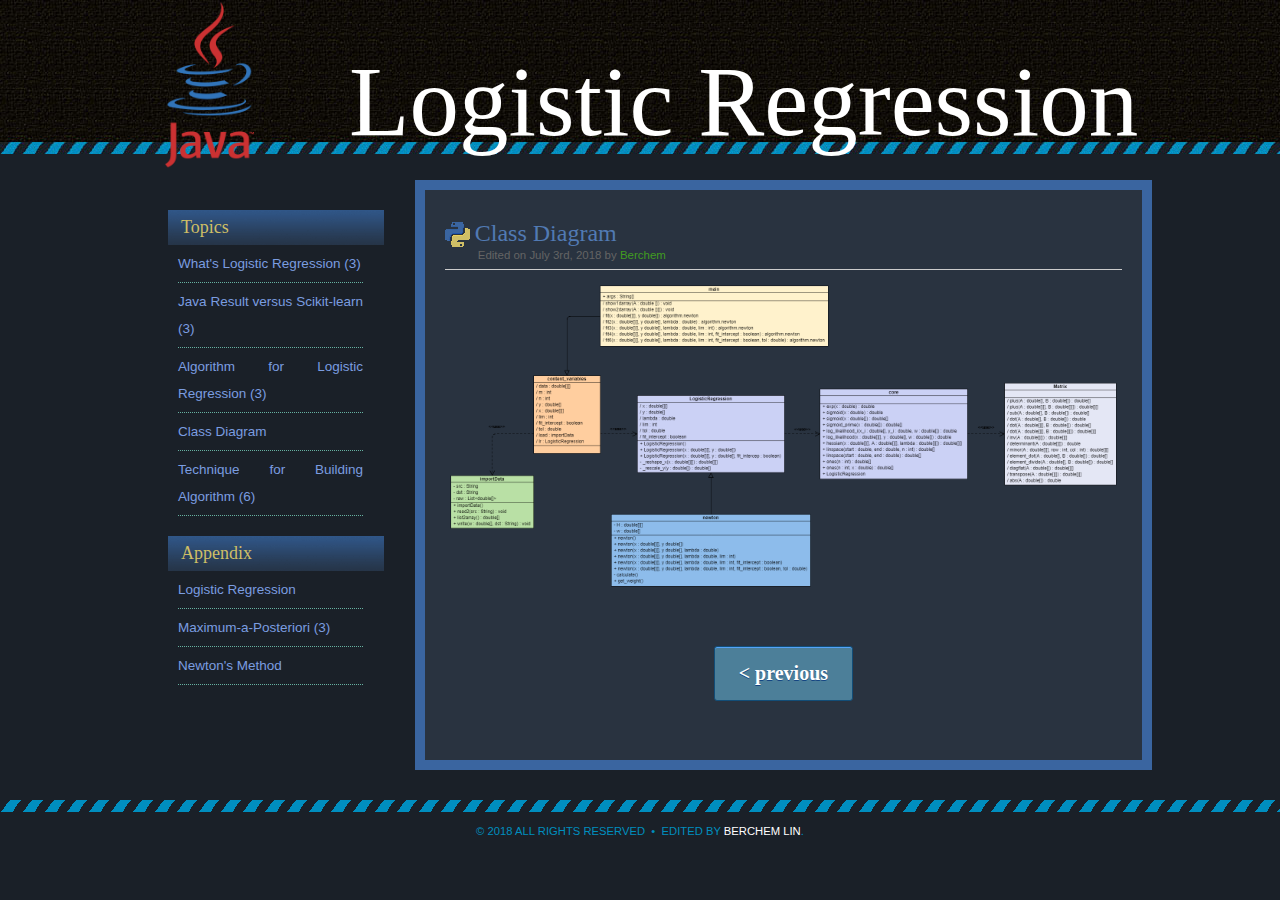
<file: class_diagram_current.html>
<!DOCTYPE html>
<html xmlns="http://www.w3.org/1999/xhtml">

<head>
	<meta http-equiv="content-type" content="text/html; charset=utf-8" />
	<title>Side Project</title>
	<meta name="keywords" content="" />
	<meta name="description" content="" />
	<link rel="stylesheet" href="https://maxcdn.bootstrapcdn.com/bootstrap/3.3.7/css/bootstrap.min.css">
	<script src="https://ajax.googleapis.com/ajax/libs/jquery/3.3.1/jquery.min.js"></script>
	<script src="https://maxcdn.bootstrapcdn.com/bootstrap/3.3.7/js/bootstrap.min.js"></script>
	<link href="css/style.css" rel="stylesheet" type="text/css" media="screen" />
	
	<!-- jsicons
    ================================================== -->
    <link rel="shortcut icon" href="images/github_logo.png" type="image/x-icon">
    <link rel="icon" href="images/github_logo.png" type="image/x-icon">
</head>

<body>

	<!-- start header -->
	<div id="header">
		<h1>Logistic Regression</h1>
	</div>
	<!-- end header -->
	<!-- start page -->
	<div id="page">
		<!-- start content -->
		<div id="content">
			<div class="post">
				<h2 class="title">Class Diagram</h2>
				<p class="byline">
					<small>Edited on July 3rd, 2018 by <a target="_blank" rel="noopener noreferrer" href="http://github.com/Berchem">Berchem</a></small></p>
				</p>
				<!-- <img id=diagram src="images/logistic-v1.png"> -->

				<!-- Trigger the Modal -->
				<img id="myImg" src="images/logistic-v1.png" alt="Class Diagram" width=100%>

				<!-- The Modal -->
				<div id="myModal" class="modal">

					<!-- The Close Button -->
					<span class="close">&times;</span>

					<!-- Modal Content (The Image) -->
					<img class="modal-content" id="img01">

					<!-- Modal Caption (Image Text) -->
					<div id="caption"></div>
				</div>

				<!-- button -->
				<div class=button align="center">
						<a href="class_diagram_previous.html"><strong>< previous</strong></a>
						<!-- <a id="cur" style="display: none;"><strong>></strong></a> -->
				</div>


			</div>
		</div>
		<!-- end content -->
		<!-- start sidebar -->
		<div id="sidebar">
			<ul>
				<li>
					<h2>Topics</h2>
					<ul>
						<li><a href="#" data-toggle=collapse data-target="#introduct">What's Logistic Regression (3)</a></a></li>
						<div id=introduct class=collapse>
							<li><a href="introduction.html#intro">&nbsp; &nbsp; &nbsp; &nbsp; Introduction</a></li>
							<li><a href="introduction.html#definition">&nbsp; &nbsp; &nbsp; &nbsp; Definition of the logistic function</a></li>
							<li><a href="introduction.html#odds">&nbsp; &nbsp; &nbsp; &nbsp; Definition of the odds</a></li>
						</div>		
		
						<li><a href="#" data-toggle=collapse data-target="#result">Java Result versus Scikit-learn (3)</a></li>
						<div id=result class=collapse>
							<li><a href="result.html#bridge">&nbsp; &nbsp; &nbsp; &nbsp; Bridge to Java</a></li>
							<li><a href="result.html#titanic">&nbsp; &nbsp; &nbsp; &nbsp; Test Data - titanic</a></li>
							<li><a href="result.html#binary">&nbsp; &nbsp; &nbsp; &nbsp; Test Data - binary</a></li>
						</div>
				
						<li><a href="#" data-toggle=collapse data-target="#alg">Algorithm for Logistic Regression (3)</a></li>
						<div id="alg" class=collapse>
							<li><a href="jupyter-notebook.html#sigm">&nbsp; &nbsp; &nbsp; &nbsp; Sigmoid Function</a></li>
							<li><a href="jupyter-notebook.html#prior">&nbsp; &nbsp; &nbsp; &nbsp; Likelihood & Prior Function</a></li>
							<li><a href="jupyter-notebook.html#nt">&nbsp; &nbsp; &nbsp; &nbsp; Newton Step</a></li>
						</div>
				
						<li><a href="class_diagram_current.html">Class Diagram</a></li>
									
						<li><a href="#" data-toggle=collapse data-target="#tech">Technique for Building Algorithm (6)</a></li>
						<div id=tech class=collapse>
							<li><a href="technique.html#matrix">&nbsp; &nbsp; &nbsp; &nbsp; Matrix</a></li>
							<li><a href="technique.html#equation">&nbsp; &nbsp; &nbsp; &nbsp; Equation</a></li>
							<li><a href="technique.html#algorithm">&nbsp; &nbsp; &nbsp; &nbsp; Algorithm</a></li>
							<li><a href="technique.html#io">&nbsp; &nbsp; &nbsp; &nbsp; Reading & Writing File</a></li>
							<li><a href="technique.html#export">&nbsp; &nbsp; &nbsp; &nbsp; Export Runable .jar File</a></li>
							<li><a href="technique.html#summary">&nbsp; &nbsp; &nbsp; &nbsp; Summary</a></li>
						</div>
					</ul>
				</li>
				<li>
					<h2>Appendix</h2>
					<ul>
						<li><a href="logistic.html">Logistic Regression</a></li>
						<li><a href="#" data-toggle="collapse" data-target="#map">Maximum-a-Posteriori (3)</a></li>
						<div id="map" class=collapse>
							<li><a href="map.html#likelihood">&nbsp; &nbsp; &nbsp; &nbsp; Maximum Likelihood Estimation</a></li>
							<li><a href="map.html#bayes">&nbsp; &nbsp; &nbsp; &nbsp; Bayes’ theorem</a></li>
							<li><a href="map.html#posteriori">&nbsp; &nbsp; &nbsp; &nbsp; Posterior Probability</a></li>
						</div>
						<li><a href="newton.html">Newton's Method</a></li>
					</ul>
				</li>
			</ul>
		</div>
		<!-- end sidebar -->
	</div>

	<!-- end page -->
	<div id=footer>
		<p>&copy; 2018 All Rights Reserved &nbsp;&bull;&nbsp; Edited by
			<a target="_blank" rel="noopener noreferrer" href="http://github.com/Berchem">Berchem Lin</a>.</p>
	</div>
</body>
<script src=js/modal.js></script>

</html>
</file>
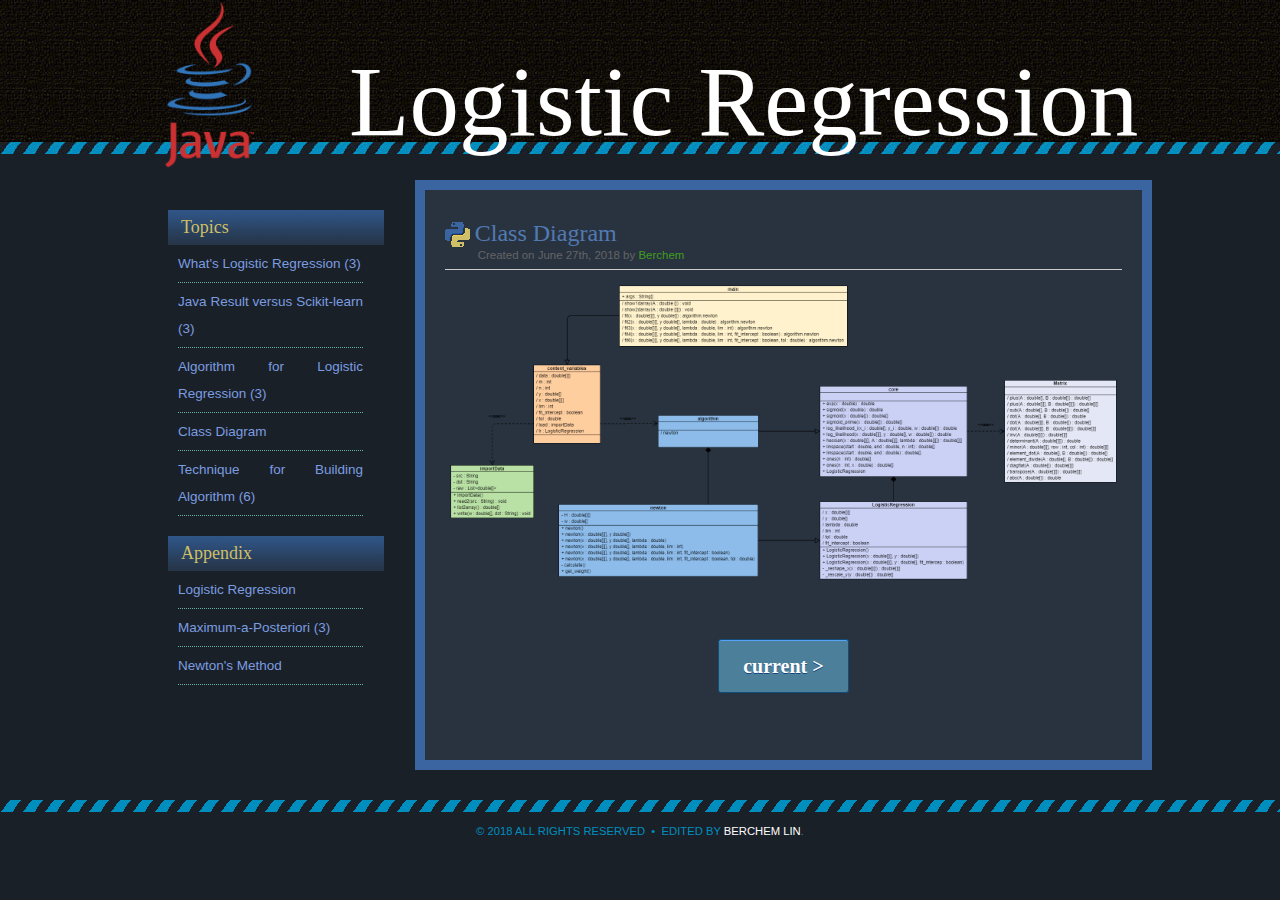
<file: class_diagram_previous.html>
<!DOCTYPE html>
<html xmlns="http://www.w3.org/1999/xhtml">

<head>
	<meta http-equiv="content-type" content="text/html; charset=utf-8" />
	<title>Side Project</title>
	<meta name="keywords" content="" />
	<meta name="description" content="" />
	<link rel="stylesheet" href="https://maxcdn.bootstrapcdn.com/bootstrap/3.3.7/css/bootstrap.min.css">
	<script src="https://ajax.googleapis.com/ajax/libs/jquery/3.3.1/jquery.min.js"></script>
	<script src="https://maxcdn.bootstrapcdn.com/bootstrap/3.3.7/js/bootstrap.min.js"></script>
	<link href="css/style.css" rel="stylesheet" type="text/css" media="screen" />
	
	<!-- jsicons
    ================================================== -->
    <link rel="shortcut icon" href="images/github_logo.png" type="image/x-icon">
    <link rel="icon" href="images/github_logo.png" type="image/x-icon">
</head>

<body>

	<!-- start header -->
	<div id="header">
		<h1>Logistic Regression</h1>
	</div>
	<!-- end header -->
	<!-- start page -->
	<div id="page">
		<!-- start content -->
		<div id="content">
			<div class="post">
				<h2 class="title">Class Diagram</h2>
				<p class="byline">
						<small>Created on June 27th, 2018 by <a target="_blank" rel="noopener noreferrer" href="http://github.com/Berchem">Berchem</a></small></p>
				</p>
				<!-- <img id=diagram src="images/logistic-v1.png"> -->

				<!-- Trigger the Modal -->
				<img id="myImg" src="images/logistic-v0.png" alt="Class Diagram" width=100%>

				<!-- The Modal -->
				<div id="myModal" class="modal">

					<!-- The Close Button -->
					<span class="close">&times;</span>

					<!-- Modal Content (The Image) -->
					<img class="modal-content" id="img01">

					<!-- Modal Caption (Image Text) -->
					<div id="caption"></div>
				</div>

				<!-- button -->
				<div class=button align="center">
						<!-- <a id="pre" style="display: inline"><strong>< previous</strong></a> -->
						<a href="class_diagram_current.html"><strong>current ></strong></a>
				</div>


			</div>
		</div>
		<!-- end content -->
		<!-- start sidebar -->
		<div id="sidebar">
			<ul>
				<li>
					<h2>Topics</h2>
					<ul>
						<li><a href="#" data-toggle=collapse data-target="#introduct">What's Logistic Regression (3)</a></a></li>
						<div id=introduct class=collapse>
							<li><a href="introduction.html#intro">&nbsp; &nbsp; &nbsp; &nbsp; Introduction</a></li>
							<li><a href="introduction.html#definition">&nbsp; &nbsp; &nbsp; &nbsp; Definition of the logistic function</a></li>
							<li><a href="introduction.html#odds">&nbsp; &nbsp; &nbsp; &nbsp; Definition of the odds</a></li>
						</div>		
		
						<li><a href="#" data-toggle=collapse data-target="#result">Java Result versus Scikit-learn (3)</a></li>
						<div id=result class=collapse>
							<li><a href="result.html#bridge">&nbsp; &nbsp; &nbsp; &nbsp; Bridge to Java</a></li>
							<li><a href="result.html#titanic">&nbsp; &nbsp; &nbsp; &nbsp; Test Data - titanic</a></li>
							<li><a href="result.html#binary">&nbsp; &nbsp; &nbsp; &nbsp; Test Data - binary</a></li>
						</div>
				
						<li><a href="#" data-toggle=collapse data-target="#alg">Algorithm for Logistic Regression (3)</a></li>
						<div id="alg" class=collapse>
							<li><a href="jupyter-notebook.html#sigm">&nbsp; &nbsp; &nbsp; &nbsp; Sigmoid Function</a></li>
							<li><a href="jupyter-notebook.html#prior">&nbsp; &nbsp; &nbsp; &nbsp; Likelihood & Prior Function</a></li>
							<li><a href="jupyter-notebook.html#nt">&nbsp; &nbsp; &nbsp; &nbsp; Newton Step</a></li>
						</div>
				
						<li><a href="class_diagram_current.html">Class Diagram</a></li>
									
						<li><a href="#" data-toggle=collapse data-target="#tech">Technique for Building Algorithm (6)</a></li>
						<div id=tech class=collapse>
							<li><a href="technique.html#matrix">&nbsp; &nbsp; &nbsp; &nbsp; Matrix</a></li>
							<li><a href="technique.html#equation">&nbsp; &nbsp; &nbsp; &nbsp; Equation</a></li>
							<li><a href="technique.html#algorithm">&nbsp; &nbsp; &nbsp; &nbsp; Algorithm</a></li>
							<li><a href="technique.html#io">&nbsp; &nbsp; &nbsp; &nbsp; Reading & Writing File</a></li>
							<li><a href="technique.html#export">&nbsp; &nbsp; &nbsp; &nbsp; Export Runable .jar File</a></li>
							<li><a href="technique.html#summary">&nbsp; &nbsp; &nbsp; &nbsp; Summary</a></li>
						</div>
					</ul>
				</li>
				<li>
					<h2>Appendix</h2>
					<ul>
						<li><a href="logistic.html">Logistic Regression</a></li>
						<li><a href="#" data-toggle="collapse" data-target="#map">Maximum-a-Posteriori (3)</a></li>
						<div id="map" class=collapse>
							<li><a href="map.html#likelihood">&nbsp; &nbsp; &nbsp; &nbsp; Maximum Likelihood Estimation</a></li>
							<li><a href="map.html#bayes">&nbsp; &nbsp; &nbsp; &nbsp; Bayes’ theorem</a></li>
							<li><a href="map.html#posteriori">&nbsp; &nbsp; &nbsp; &nbsp; Posterior Probability</a></li>
						</div>
						<li><a href="newton.html">Newton's Method</a></li>
					</ul>
				</li>
			</ul>
		</div>
		<!-- end sidebar -->
	</div>

	<!-- end page -->
	<div id=footer>
		<p>&copy; 2018 All Rights Reserved &nbsp;&bull;&nbsp; Edited by
			<a target="_blank" rel="noopener noreferrer" href="http://github.com/Berchem">Berchem Lin</a>.</p>
	</div>
</body>
<script src=js/modal.js></script>

</html>
</file>
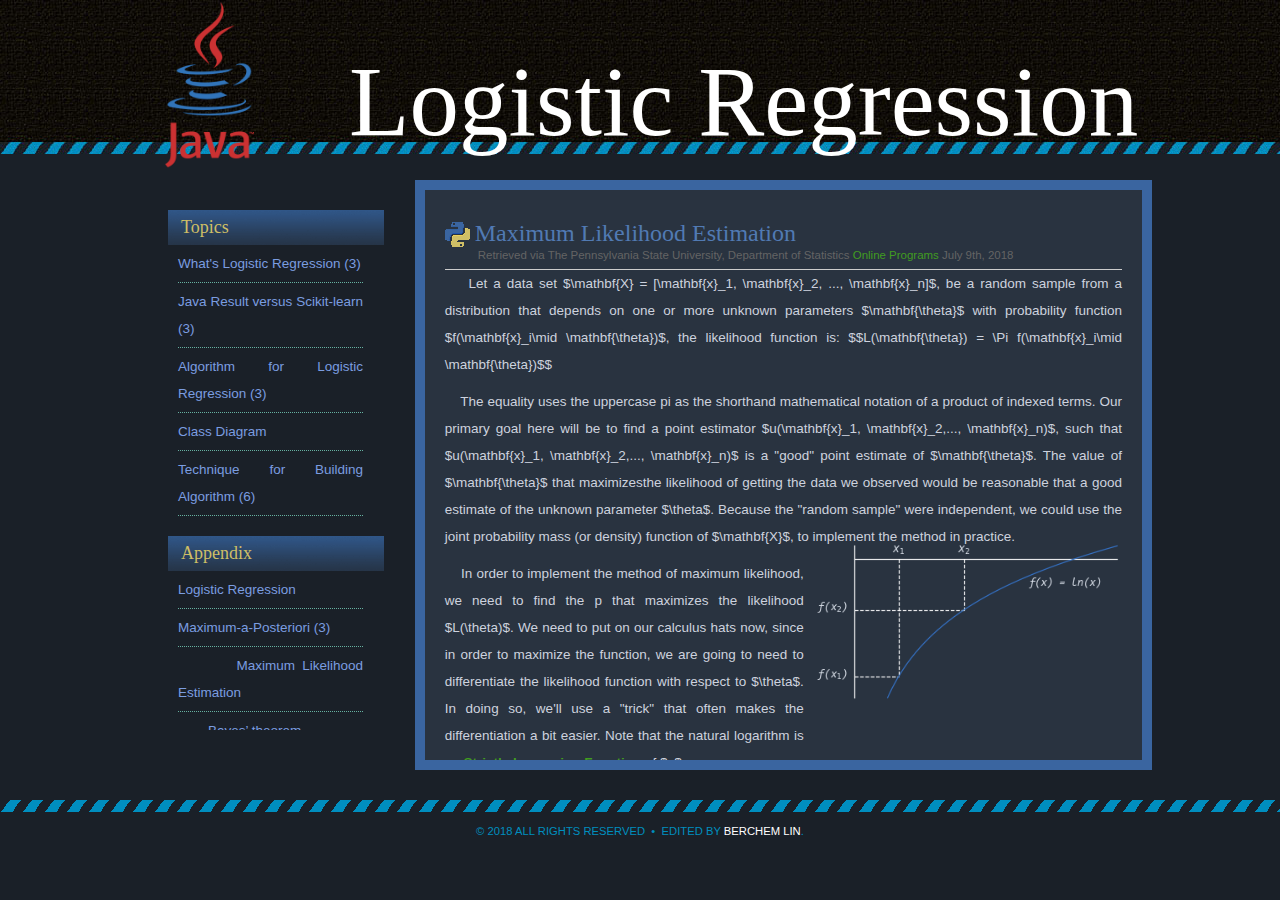
<file: map.html>
<!DOCTYPE html>
<html xmlns="http://www.w3.org/1999/xhtml">
<head>
<meta http-equiv="content-type" content="text/html; charset=utf-8" />
<title>Side Project</title>
<meta name="keywords" content="" />
<meta name="description" content="" />
<link rel="stylesheet" href="https://maxcdn.bootstrapcdn.com/bootstrap/3.3.7/css/bootstrap.min.css">
<script src="https://ajax.googleapis.com/ajax/libs/jquery/3.3.1/jquery.min.js"></script>
<script src="https://maxcdn.bootstrapcdn.com/bootstrap/3.3.7/js/bootstrap.min.js"></script>
<link href="css/style.css" rel="stylesheet" type="text/css" media="screen" />
<script type="text/x-mathjax-config">
	MathJax.Hub.Config({
	  tex2jax: {
		inlineMath: [ ['$','$'], ["\\(","\\)"] ],
		processEscapes: true
	  }
	});
  </script>
  
  <script type="text/javascript"
	  src="http://cdn.mathjax.org/mathjax/latest/MathJax.js?config=TeX-AMS-MML_HTMLorMML">
  </script>
	
	<!-- jsicons
    ================================================== -->
    <link rel="shortcut icon" href="images/github_logo.png" type="image/x-icon">
    <link rel="icon" href="images/github_logo.png" type="image/x-icon">
</head>
<body>

<!-- start header -->
<div id="header">
	<h1>Logistic Regression</h1>
</div>
<!-- end header -->
<!-- start page -->
<div id="page">
	<!-- start content -->
	<div id="content">
		<div class="post">
			<h2 id=likelihood class="title">Maximum Likelihood Estimation</h2>
			<p class="byline"><small>Retrieved via The Pennsylvania State University, Department of Statistics <a target="_blank" rel="noopener noreferrer" href="https://onlinecourses.science.psu.edu/stat414/node/191/">Online Programs</a> July 9th, 2018</small></p>
			<div class=entry>
				<p>
					&nbsp; &nbsp; Let a data set $\mathbf{X} = [\mathbf{x}_1, \mathbf{x}_2, ..., \mathbf{x}_n]$, 
					be a random sample from a distribution that depends on one or more unknown parameters 
					$\mathbf{\theta}$ with probability function $f(\mathbf{x}_i\mid \mathbf{\theta})$, the likelihood function is:
					$$L(\mathbf{\theta}) = \Pi f(\mathbf{x}_i\mid \mathbf{\theta})$$
				</p>
				<p>
					&nbsp; &nbsp; The equality uses the uppercase pi as the shorthand mathematical notation of a product of indexed terms. 
					Our primary goal here will be to find a point estimator $u(\mathbf{x}_1, \mathbf{x}_2,..., \mathbf{x}_n)$, 
					such that $u(\mathbf{x}_1, \mathbf{x}_2,..., \mathbf{x}_n)$ is a "good" point estimate of $\mathbf{\theta}$. 
					The value of $\mathbf{\theta}$ that maximizesthe likelihood of getting the data we observed would be reasonable that 
					a good estimate of the unknown parameter $\theta$. Because the "random sample" were independent,  
					we could use the joint probability mass (or density) function of $\mathbf{X}$, to implement the method in practice.
				</p>
				
				<img id=log_func src="./images/log_func.png">
				<p>
					&nbsp; &nbsp; In order to implement the method of maximum likelihood, 
					we need to find the p that maximizes the likelihood $L(\theta)$. We need to put on our calculus hats now, 
					since in order to maximize the function, we are going to need to differentiate the likelihood function with respect to $\theta$. 
					In doing so, we'll use a "trick" that often makes the differentiation a bit easier.  
					Note that the natural logarithm is an <strong><a target="_blank" rel="noopener noreferrer" href="http://mathworld.wolfram.com/StrictlyIncreasingFunction.html">Strictly Increasing Function</a></strong> of $x$.	
					
				</p>
				
				<p>&nbsp; &nbsp; The log-likelihood function is: 

				$$\text{log}L(\theta)=\sum \text{log}f(\mathbf{x}_i\mid \mathbf{\theta})$$</p>
				
			</div>
					
		</div>
		<div class="post">
			<h2 id=bayes class="title">Bayes’ theorem</h2>
			<p class="byline"><small>Retrieved via <a target="_blank" rel="noopener noreferrer" href="https://en.wikipedia.org/">wiki</a> July 9th, 2018</small></p>
			<div class=entry>
					<p>
						&nbsp; &nbsp; <strong><a target="_blank" rel="noopener noreferrer" href="https://en.wikipedia.org/wiki/Bayes%27_theorem">Bayes' theorem</a></strong> is stated mathematically as the following equation:
						$$P(A\mid B) = \frac{P(B\mid A)P(A)}{P(B)}$$
						<br>where $A$ and $B$ are events and $P(B)\neq 0$.
						<br>&nbsp; &nbsp; $P(A\mid B)$ is a conditional probability: the likelihood of event $A$ occurring given that $B$ is true.
						<br>&nbsp; &nbsp; $P(B\mid A)$ is also a conditional probability: the likelihood of event $B$ occurring given that $A$ is true.
						<br>&nbsp; &nbsp; $P(A)$ and $P(B)$ are the probabilities of observing $A$ and $B$ B independently of each other.
					</p>
					<p>
						&nbsp; &nbsp; Driven:
						\begin{align}
						P(A\mid B) &= \frac{P(A\cap B)}{P(B)}\\
						P(B\mid A) &= \frac{P(B\cap A)}{P(A)}\\
						\end{align}
						\begin{align}
						&\because P(A\cap B) = P(B\cap A)\\
						&\therefore P(A\mid B)P(B) = P(B\mid A)P(A)
						\end{align}
						$$\Rightarrow P(A\mid B) = \frac{P(B\mid A)P(A)}{P(B)}$$
					</p>
			</div>
			
		</div>
		
		<div class="post">
			<h2 id=posteriori class="title">Posterior Probability</h2>
			<p class="byline"><small>Retrieved via <a target="_blank" rel="noopener noreferrer" href="https://en.wikipedia.org/">wiki</a> July 16th, 2018</small></p>
			<div class=entry>
				<p>
					&nbsp; &nbsp; <strong><a target="_blank" rel="noopener noreferrer" href="https://en.wikipedia.org/wiki/Posterior_probability">The posterior probability</a></strong> 
					is the probability of the parameters $\theta$  given the evidence $\mathbf{X}$: $p(\theta \mid \mathbf{X})$. 
					It contrasts with the likelihood function, which is the probability of the evidence given the parameters: $p(\mathbf{X} \mid \theta)$.
					The two are related as follows:
					<br>Let us have a prior belief that the probability distribution function is $p(\theta)$ and observations $\mathbf{X}$ with the likelihood $p(\mathbf{X} \mid \theta)$, then the posterior probability is defined as
					$$p(\theta \mid \mathbf{X}) = \frac {p(\mathbf{X} \mid \theta) p(\theta)}{p(\mathbf{X})}$$
				</p>
				<p>
					In logistic regression cass, the logistic regression model is:
					$$f(\mathbf{x}_i, y_i \mid \mathbf{w}) = \frac{1}{(1 + e^{-y_i \mathbf{w}^T \mathbf{x}_i})}$$
				</p>
				<p>
					The prior probability is:
					\begin{align}
						p(\mathbf{w}) &\sim \mathcal{N}(0, \lambda^{-1})\\
						&=\frac{1}{\sqrt{\frac{2\pi}{\lambda}}}e^{-\frac{\lambda(w - 0)^2}{2}}
					\end{align}
				</p>
				<p>
					The maximum maximum-a-posteriori is:
					\begin{align}
						P(\mathbf{w} \mid \mathbf{x}_i, y_i) &= \text{argmax }\frac{L(\mathbf{x}_i, y_i \mid \mathbf{w})p(\mathbf{w})}{p(\mathbf{x}_i, y_i)}\\
						&= \text{argmax }L(\mathbf{x}_i, y_i \mid \mathbf{w})p(\mathbf{w})\\
						&= \text{argmax log}L(\mathbf{x}_i, y_i \mid \mathbf{w}) + \text{log}p(\mathbf{w})\\
						&=\text{argmax }\sum\text{log}(1 + e^{-y_i \mathbf{w}^T \mathbf{x}_i})^{-1} + \text{log}\frac{1}{\sqrt{\frac{2\pi}{\lambda}}}e^{-\frac{\lambda(w - 0)^2}{2}}\\
						&=\text{argmax }-\sum\text{log}(1 + e^{-y_i \mathbf{w}^T \mathbf{x}_i}) - \frac{\lambda}{2}\mathbf{w}^T\mathbf{w}
					\end{align}
				</p>
			</div>
		</div>
	</div>
	<!-- end content -->
	<!-- start sidebar -->
	<div id="sidebar">
		<ul>
			<li>
				<h2>Topics</h2>
				<ul>
					<li><a href="#" data-toggle=collapse data-target="#introduct">What's Logistic Regression (3)</a></a></li>
					<div id=introduct class=collapse>
						<li><a href="introduction.html#intro">&nbsp; &nbsp; &nbsp; &nbsp; Introduction</a></li>
						<li><a href="introduction.html#definition">&nbsp; &nbsp; &nbsp; &nbsp; Definition of the logistic function</a></li>
						<li><a href="introduction.html#odds">&nbsp; &nbsp; &nbsp; &nbsp; Definition of the odds</a></li>
					</div>		
			
					<li><a href="#" data-toggle=collapse data-target="#result">Java Result versus Scikit-learn (3)</a></li>
					<div id=result class=collapse>
						<li><a href="result.html#bridge">&nbsp; &nbsp; &nbsp; &nbsp; Bridge to Java</a></li>
						<li><a href="result.html#titanic">&nbsp; &nbsp; &nbsp; &nbsp; Test Data - titanic</a></li>
						<li><a href="result.html#binary">&nbsp; &nbsp; &nbsp; &nbsp; Test Data - binary</a></li>
					</div>
					
					<li><a href="#" data-toggle=collapse data-target="#alg">Algorithm for Logistic Regression (3)</a></li>
					<div id="alg" class=collapse>
						<li><a href="jupyter-notebook.html#sigm">&nbsp; &nbsp; &nbsp; &nbsp; Sigmoid Function</a></li>
						<li><a href="jupyter-notebook.html#prior">&nbsp; &nbsp; &nbsp; &nbsp; Likelihood & Prior Function</a></li>
						<li><a href="jupyter-notebook.html#nt">&nbsp; &nbsp; &nbsp; &nbsp; Newton Step</a></li>
					</div>
					
					<li><a href="class_diagram_current.html">Class Diagram</a></li>
									
					<li><a href="#" data-toggle=collapse data-target="#tech">Technique for Building Algorithm (6)</a></li>
					<div id=tech class=collapse>
						<li><a href="technique.html#matrix">&nbsp; &nbsp; &nbsp; &nbsp; Matrix</a></li>
						<li><a href="technique.html#equation">&nbsp; &nbsp; &nbsp; &nbsp; Equation</a></li>
						<li><a href="technique.html#algorithm">&nbsp; &nbsp; &nbsp; &nbsp; Algorithm</a></li>
						<li><a href="technique.html#io">&nbsp; &nbsp; &nbsp; &nbsp; Reading & Writing File</a></li>
						<li><a href="technique.html#export">&nbsp; &nbsp; &nbsp; &nbsp; Export Runable .jar File</a></li>
						<li><a href="technique.html#summary">&nbsp; &nbsp; &nbsp; &nbsp; Summary</a></li>
					</div>
				</ul>
			</li>
			<li>
				<h2>Appendix</h2>
				<ul>
					<li><a href="logistic.html">Logistic Regression</a></li>
					<li><a href="#" data-toggle="collapse" data-target="#map">Maximum-a-Posteriori (3)</a></li>
					<div id="map" class=collapse>
						<li><a href="map.html#likelihood">&nbsp; &nbsp; &nbsp; &nbsp; Maximum Likelihood Estimation</a></li>
						<li><a href="map.html#bayes">&nbsp; &nbsp; &nbsp; &nbsp; Bayes’ theorem</a></li>
						<li><a href="map.html#posteriori">&nbsp; &nbsp; &nbsp; &nbsp; Posterior Probability</a></li>
					</div>
					<li><a href="newton.html">Newton's Method</a></li>
				</ul>
			</li>
		</ul>
	</div>
	<!-- end sidebar -->
</div>

<!-- end page -->
<div id="footer">
	<p>&copy; 2018 All Rights Reserved &nbsp;&bull;&nbsp; Edited by <a target="_blank" rel="noopener noreferrer" href="http://github.com/Berchem">Berchem Lin</a>.</p>
</div>
</body>
<script type="text/javascript"
	  src="http://cdn.mathjax.org/mathjax/latest/MathJax.js?config=TeX-AMS-MML_HTMLorMML">
</script>
<script>$("#map").collapse("show")</script>
</html>
</file>
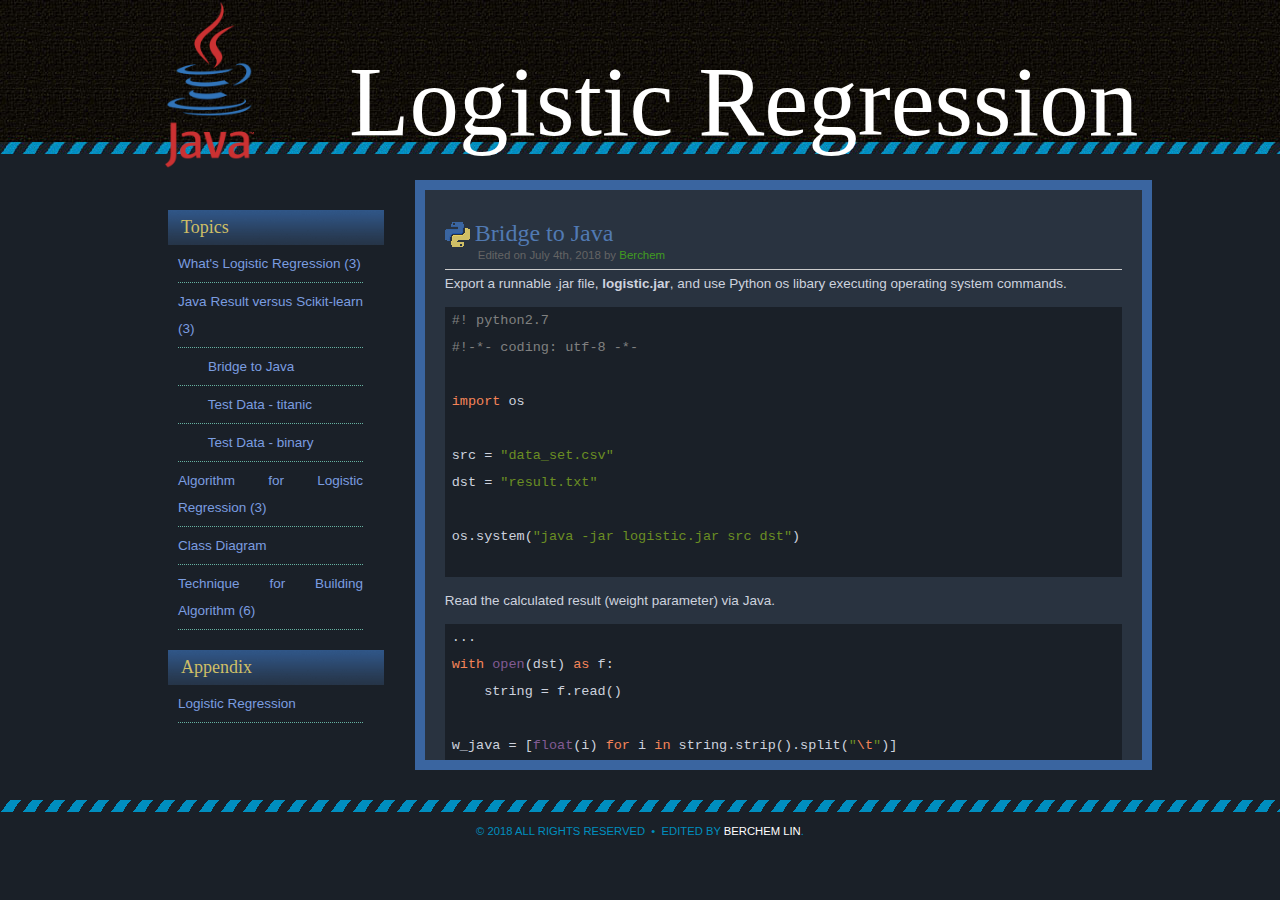
<file: result.html>
<!DOCTYPE html>
<html xmlns="http://www.w3.org/1999/xhtml">

<head>
	<meta http-equiv="content-type" content="text/html; charset=utf-8" />
	<title>Side Project</title>
	<meta name="keywords" content="" />
	<meta name="description" content="" />
	<link rel="stylesheet" href="https://maxcdn.bootstrapcdn.com/bootstrap/3.3.7/css/bootstrap.min.css">
	<script src="https://ajax.googleapis.com/ajax/libs/jquery/3.3.1/jquery.min.js"></script>
	<script src="https://maxcdn.bootstrapcdn.com/bootstrap/3.3.7/js/bootstrap.min.js"></script>
	<link href="css/style.css" rel="stylesheet" type="text/css" media="screen" />
	
	<!-- jsicons
    ================================================== -->
    <link rel="shortcut icon" href="images/github_logo.png" type="image/x-icon">
    <link rel="icon" href="images/github_logo.png" type="image/x-icon">
</head>

<body>

	<!-- start header -->
	<div id="header">
		<h1>Logistic Regression</h1>
	</div>
	<!-- end header -->
	<!-- start page -->
	<div id="page">
		<!-- start content -->
		<div id="content">
			<!-- title -->
			<div class="post">
				<h2 class="title" id=bridge>Bridge to Java</h2>
				<p class="byline">
					<small>Edited on July 4th, 2018 by <a target="_blank" rel="noopener noreferrer" href="http://github.com/Berchem">Berchem</a></small></p>
				<div class="entry">
					<p>Export a runnable .jar file, <strong>logistic.jar</strong>, and use Python os libary executing operating system commands.</p>
					<div class="pseudo"> 
						<p>
							<span class=shebang >#! python2.7</span>
							<br><span class=shebang>#!-*- coding: utf-8 -*-</span>
							<br>
							<br><span class=import>import</span> os
							<br>
							<br>src = <span class=string>"data_set.csv"</span>
							<br>dst = <span class=string>"result.txt"</span>
							<br>
							<br>os.system(<span class=string>"java -jar logistic.jar src dst"</span>)
							<br>
							<br>
						</p>
					</div>

					<p>Read the calculated result (weight parameter) via Java.</p>
					<div class="pseudo">
						<p>
							...
							<br><span class=import>with</span> <span class=stlib>open</span>(dst) <span class=import>as</span> f: 
							<br>&nbsp; &nbsp; string = f.read()
							<br>
							<br>w_java = [<span class=stlib>float</span>(i) <span class=import>for</span> i <span class=import>in</span> string.strip().split(<span class=string>"</span><span class=import>\t</span><span class=string>"</span>)]
							<br>
							<br>
						</p>
					</div>

					<p>We had got the answer w_java, but we did not for sure if it correct. So building a logistic regression with <a target="_blank" rel="noopener noreferrer" href="http://scikit-learn.org/stable/modules/generated/sklearn.linear_model.LogisticRegression.html">class <strong>LogisticRegression</strong></a> in sklearn.linear_model package to check the answer.</p>
					<div>
						<table>
							<thead>
								<caption style="margin: 5px; text-align: left">data_frame.head() <br>viewing the first 5 lines</caption>
								<tr>
									<th>admit</th>
									<th>gre</th>
									<td>gpa</th>
									<th>rank</th>
								</tr>
							</thead>
							<tbody>
								<tr>
									<td>0</td>
									<td>380</td>
									<td>3.61</td>
									<td>3</td>
								</tr>
								<tr>
									<td>1</td>
									<td>660</td>
									<td>3.67</td>
									<td>3</td>
								</tr>
								<tr>
									<td>1</td>
									<td>800</td>
									<td>4</td>
									<td>1</td>
								</tr>
								<tr>
									<td>1</td>
									<td>640</td>
									<td>3.19</td>
									<td>4</td>
								</tr>
								<tr>
									<td>0</td>
									<td>520</td>
									<td>2.93</td>
									<td>4</td>
								</tr>
							</tbody>
						</table>
					</div>
					<div class="pseudo">
						<p>
							...
							<br><span class=import>import</span> pandas <span class=import>as</span> pd
							<br><span class=import>from</span> sklearn.linear_model <span class=import>import</span> LogisticRegression
							<br><span class=shebang># import data</span>
							<br>data_frame = pd.read_csv(src)
							<br>
							<br><span class=shebang># get data label</span>
							<br>col = data_frame.columns.values
							<br>
							<br><span class=shebang># outcome y</span>
							<br>y = data_frame[[<span class=string>"admit"</span>]]
							<br>
							<br><span class=shebang># variables x</span>							
							<br>x = data_frame.loc[:<span class=import>,</span> col[col != <span class=string>"admit"</span>]]
							<br>
							<br>lr = LogisticRegression()&nbsp; <span class=shebang># create object, such as "Obj lr = new Obj()" in Java</span>	
							<br>lr.fit(x<span class=import>,</span> y)&nbsp; <span class=shebang># use method fit() with input arguments x, y</span>
							<br>
							<br>
						</p>
					</div>
					
					<p>Get the fitting result, and convert the type to list.</p>
					<div class="pseudo">
						<p>
							...
							<br><span class=shebang># lr.intercept_: array, shape (1,) or (n_classes,)</span>
							<br><span class=shebang># lr.coef_ : array, shape (1, n_features) or (n_classes, n_features)</span> 
							<br>w_python = [lr.intercept_[<span class=number>0</span>]] + [w <span class=import>for</span> w <span class=import>in</span> lr.coef_[<span class=number>0</span>]]
							<br>
							<br>
						</p>
					</div>

					<p>Orginizing our code...</p>
					<div class="pseudo"> 
						<p>
							<span class=shebang >#! python2.7</span>
							<br><span class=shebang>#!-*- coding: utf-8 -*-</span>
							<br>
							<br><span class=import>import</span> os
							<br><span class=import>import</span> pandas <span class=import>as</span> pd
							<br><span class=import>from</span> sklearn.linear_model <span class=import>import</span> LogisticRegression
							<br>
							<br>
							<br><span class=import>def</span> <span class=func>compared</span>(src<span class=import>,</span> dst<span class=import>,</span> x<span class=import>,</span> y<span class=import>,</span> lamb<span class=import>,</span> lim<span class=import>,</span> fit_intercept<span class=import>,</span> tol):
							<br>&nbsp; &nbsp; args = <span class=string>"%s %s %s %d %s %s"</span> % (&nbsp; <span class=shebang># set arguments</span>
							<br>&nbsp; &nbsp; &nbsp; &nbsp; src<span class=import>,</span> dst<span class=import>,</span> <span class=stlib>str</span>(lamb)<span class=import>,</span> lim<span class=import>,</span> <span class=stlib>str</span>(fit_intercept).lower()<span class=import>,</span> <span class=stlib>tol</span>)

							<br>&nbsp; &nbsp; os.system(<span class=string>"java -jar logistic.jar %s"</span> % (args))&nbsp; <span class=shebang># call jar file</span>
							<br>&nbsp; &nbsp; <span class=import>with</span> <span class=stlib>open</span>(dst) <span class=import>as</span> f:&nbsp; <span class=shebang># load result</span>
							<br>&nbsp; &nbsp; &nbsp; &nbsp; string = f.read()
							<br>
							<br>&nbsp; &nbsp; lr = LogisticRegression(
							<br>&nbsp; &nbsp; &nbsp; &nbsp; <span class=karg>C</span>=1/lamb<span class=import>,</span> <span class=karg>max_iter</span>=lim<span class=import>,</span> <span class=karg>fit_intercept</span>=fit_intercept<span class=import>,</span> <span class=karg>tol</span>=tol)	
							<br>&nbsp; &nbsp; lr.fit(x<span class=import>,</span> y)&nbsp; <span class=shebang># use method fit() with input arguments x, y</span>
							<br>
							<br>&nbsp; &nbsp; w_java = [<span class=stlib>float</span>(i) <span class=import>for</span> i <span class=import>in</span> string.strip().split(<span class=string>"</span><span class=import>\t</span><span class=string>"</span>)]
							<br>&nbsp; &nbsp; w_python = [lr.intercept_[<span class=number>0</span>]] + [w <span class=import>for</span> w <span class=import>in</span> lr.coef_[<span class=number>0</span>]]
							<br>
							<br>&nbsp; &nbsp; <span class=import>return</span> w_java<span class=import>,</span> w_python
							<br>
							<br>
							<br>src = <span class=string>"data_set.csv"</span>
							<br>dst = <span class=string>"result.txt"</span>
							<br>
							<br>data_frame = pd.read_csv(src)&nbsp; <span class=shebang># import data</span>
							<br>col = data_frame.columns.values&nbsp; <span class=shebang># get data label</span>
							<br>y = data_frame[[<span class=string>"admit"</span>]]&nbsp; <span class=shebang># outcome y</span>	
							<br>x = data_frame.loc[:<span class=import>,</span> col[col != <span class=string>"admit"</span>]]&nbsp; <span class=shebang># variables x</span>	
							<br>
							<br>lamb = <span class=number>1.0</span>
							<br>lim = <span class=number>20</span>
							<br>fit_intercept = <span class=stlib>True</span>
							<br>tol =  <span class=number>1e-8</span>
							<br>
							<br>weight = []
							<br><span class=import>for</span> i <span class=import>in</span> <span class=stlib>xrange</span>(lim):
							<br>&nbsp; &nbsp; w_j<span class=import>,</span> w_p = compared(src<span class=import>,</span> dst<span class=import>,</span> lamb<span class=import>,</span> lim<span class=import>,</span> fit_intercept<span class=import>,</span> tol)
							<br>&nbsp; &nbsp; weight += [{<span class=string>"java"</span>: w_j<span class=import>,</span> <span class=string>"python"</span>: w_p}]
							<br>
							<br>
						</p>
					</div>

				</div>
			</div>

			<!-- title TITANIC -->
			<div class="post">
				<h2 id=titanic class="title">Test Data - titanic.csv</h2>
				<p class="byline">
					<small>Created on June 25th, 2018 by <a target="_blank" rel="noopener noreferrer" href="http://github.com/Berchem">Berchem</a></small></p>
				<div class="entry">
						<table class=result-table>
								<tr>
									<th>exlpantory variables:</th>
									<th>intercept</th>
									<th>Pclass</th>
									<th>Gender</th>
									<th>Age</th>
									<th>SibSp</th>
									<th>Parch</th>
									<th>Fare</th>
								</tr>
								<tr>
									<td>w in python :</td>
									<td>-0.1570</td>
									<td>-1.1599</td>
									<td>2.5378</td>
									<td>-0.0377</td>
									<td>-0.3474</td>
									<td>-0.0857</td>
									<td>0.0026</td>
								</tr>
								<tr>
									<td>w in java :</td>
									<td>-0.1570</td>
									<td>-1.1599</td>
									<td>2.5378</td>
									<td>-0.0377</td>
									<td>-0.3474</td>
									<td>-0.0857</td>
									<td>0.0026</td>
								</tr>
							</table>
							<br>
					<!-- Trigger the Modal - "TITANIC" -->
					<img id="result-01" src="images/result.png" alt="titanic" width=100%>
				</div>
			</div>

			<!-- title BINARY -->
			<div class="post">
				<h2 id=binary class="title">Test Data - binary.csv</h2>
				<p class="byline">
					<small>Created on June 21th, 2018 by <a target="_blank" rel="noopener noreferrer" href="http://github.com/Berchem">Berchem</a></small></p>
				<div class="entry">
					<table class=result-table>
						<tr>
							<th>exlpantory variables:</th>
							<th>intercept</th>
							<th>gre</th>
							<th>gpa</th>
							<th>rank</th>
						</tr>
						<tr>
							<td>w in python :</td>
							<td>-1.5125</td>
							<td>0.0019</td>
							<td>0.3196</td>
							<td>-0.6056</td>
						</tr>
						<tr>
						    <td>w in java :</td>
							<td>-1.5125</td>
							<td>0.0019</td>
							<td>0.3196</td>
							<td>-0.6056</td>
						</tr>
					</table>
					<br>

					<!-- Trigger the Modal - "BINARY" -->
					<img id="result-00" src="images/binary.png" alt="binary" width=100%>
				</div>
				<!-- lambda = 1e-1
				exlpantory variables: intercept	gre	gpa	rank
				w in python         : -3.0446	0.0022	0.6820	-0.5698
				w in java           : -3.0446	0.0022	0.6820	-0.5698 -->

				<!-- lambda = 1e-2
				exlpantory variables: intercept	gre	gpa	rank
				w in python         : -3.4038	0.0023	0.7663	-0.5611
				w in java           : -3.4039	0.0023	0.7663	-0.5611 -->

				<!-- lambda = 1e-3
				exlpantory variables: intercept	gre	gpa	rank
				w in python         : -3.4449	0.0023	0.7759	-0.5601
				w in java           : -3.4449	0.0023	0.7759	-0.5601 -->

				<!-- lambda = 1e+1
				exlpantory variables: intercept	gre	gpa	rank
				w in python         : -0.2802	0.0015	0.0031	-0.5767
				w in java           : -0.2802	0.0015	0.0031	-0.5767 -->

				<!-- lambda = 1e+2
				exlpantory variables: intercept	gre	gpa	rank
				w in python         : -0.2802	0.0015	0.0031	-0.5767
				w in java           : -0.2802	0.0015	0.0031	-0.5767 -->

				<!-- lambda = 1e+3
				exlpantory variables: intercept	gre	gpa	rank
				weight via python   : -0.0083	-0.0008	-0.0142	-0.0594
				weight via java     : -0.0083	-0.0008	-0.0142	-0.0594 -->
			</div>

			<!-- The Modal -->
			<div class="post">
				<div id="myModal" class="modal">

					<!-- The Close Button -->
					<span class="close">&times;</span>

					<!-- Modal Content (The Image) -->
					<img class="modal-content_result" id="img01">

					<!-- Modal Caption (Image Text) -->
					<div id="caption"></div>
					<!-- <div class="model-content" style="margin:-120px auto">
						<table>
							<tr>
								<th>exlpantory variables:</th>
								<th>intercept</th>
								<th>gre</th>
								<th>gpa</th>
								<th>rank</th>
							</tr>
							<tr>
								<td>w in python :</td>
								<td>-1.5125</td>
								<td>0.0019</td>
								<td>0.3196</td>
								<td>-0.6056</td>
							</tr>
							<tr>
								<td>w in java :</td>
								<td>-1.5125</td>
								<td>0.0019</td>
								<td>0.3196</td>
								<td>-0.6056</td>
							</tr>
						</table>
					</div> -->
				</div>


			</div>
		</div>

		<!-- end content -->
		<!-- start sidebar -->
		<div id="sidebar">
			<ul>
				<li>
					<h2>Topics</h2>
					<ul>
						<li><a href="#" data-toggle=collapse data-target="#introduct">What's Logistic Regression (3)</a></a></li>
						<div id=introduct class=collapse>
							<li><a href="introduction.html#intro">&nbsp; &nbsp; &nbsp; &nbsp; Introduction</a></li>
							<li><a href="introduction.html#definition">&nbsp; &nbsp; &nbsp; &nbsp; Definition of the logistic function</a></li>
							<li><a href="introduction.html#odds">&nbsp; &nbsp; &nbsp; &nbsp; Definition of the odds</a></li>
						</div>		
		
						<li><a href="#" data-toggle=collapse data-target="#result">Java Result versus Scikit-learn (3)</a></li>
						<div id=result class=collapse>
							<li><a href="result.html#bridge">&nbsp; &nbsp; &nbsp; &nbsp; Bridge to Java</a></li>
							<li><a href="result.html#titanic">&nbsp; &nbsp; &nbsp; &nbsp; Test Data - titanic</a></li>
							<li><a href="result.html#binary">&nbsp; &nbsp; &nbsp; &nbsp; Test Data - binary</a></li>
						</div>
				
						<li><a href="#" data-toggle=collapse data-target="#alg">Algorithm for Logistic Regression (3)</a></li>
						<div id="alg" class=collapse>
							<li><a href="jupyter-notebook.html#sigm">&nbsp; &nbsp; &nbsp; &nbsp; Sigmoid Function</a></li>
							<li><a href="jupyter-notebook.html#prior">&nbsp; &nbsp; &nbsp; &nbsp; Likelihood & Prior Function</a></li>
							<li><a href="jupyter-notebook.html#nt">&nbsp; &nbsp; &nbsp; &nbsp; Newton Step</a></li>
						</div>
				
						<li><a href="class_diagram_current.html">Class Diagram</a></li>
									
						<li><a href="#" data-toggle=collapse data-target="#tech">Technique for Building Algorithm (6)</a></li>
						<div id=tech class=collapse>
							<li><a href="technique.html#matrix">&nbsp; &nbsp; &nbsp; &nbsp; Matrix</a></li>
							<li><a href="technique.html#equation">&nbsp; &nbsp; &nbsp; &nbsp; Equation</a></li>
							<li><a href="technique.html#algorithm">&nbsp; &nbsp; &nbsp; &nbsp; Algorithm</a></li>
							<li><a href="technique.html#io">&nbsp; &nbsp; &nbsp; &nbsp; Reading & Writing File</a></li>
							<li><a href="technique.html#export">&nbsp; &nbsp; &nbsp; &nbsp; Export Runable .jar File</a></li>
							<li><a href="technique.html#summary">&nbsp; &nbsp; &nbsp; &nbsp; Summary</a></li>
						</div>
					</ul>
				</li>
				<li>
					<h2>Appendix</h2>
					<ul>
						<li><a href="logistic.html">Logistic Regression</a></li>
						<li><a href="#" data-toggle="collapse" data-target="#map">Maximum-a-Posteriori (3)</a></li>
						<div id="map" class=collapse>
							<li><a href="map.html#likelihood">&nbsp; &nbsp; &nbsp; &nbsp; Maximum Likelihood Estimation</a></li>
							<li><a href="map.html#bayes">&nbsp; &nbsp; &nbsp; &nbsp; Bayes’ theorem</a></li>
							<li><a href="map.html#posteriori">&nbsp; &nbsp; &nbsp; &nbsp; Posterior Probability</a></li>
						</div>
						<li><a href="newton.html">Newton's Method</a></li>
					</ul>
				</li>
			</ul>
		</div>
		<!-- end sidebar -->
	</div>

	<!-- end page -->
	<div id=footer>
		<p>&copy; 2018 All Rights Reserved &nbsp;&bull;&nbsp; Edited by
			<a target="_blank" rel="noopener noreferrer" href="http://github.com/Berchem">Berchem Lin</a>.</p>
	</div>
</body>
<script src="js/modal.js"></script>
<script src="js/result_titanic.js"></script>
<script src="js/result_binary.js"></script>
<script>$("#result").collapse("show")</script>
</html>
</file>
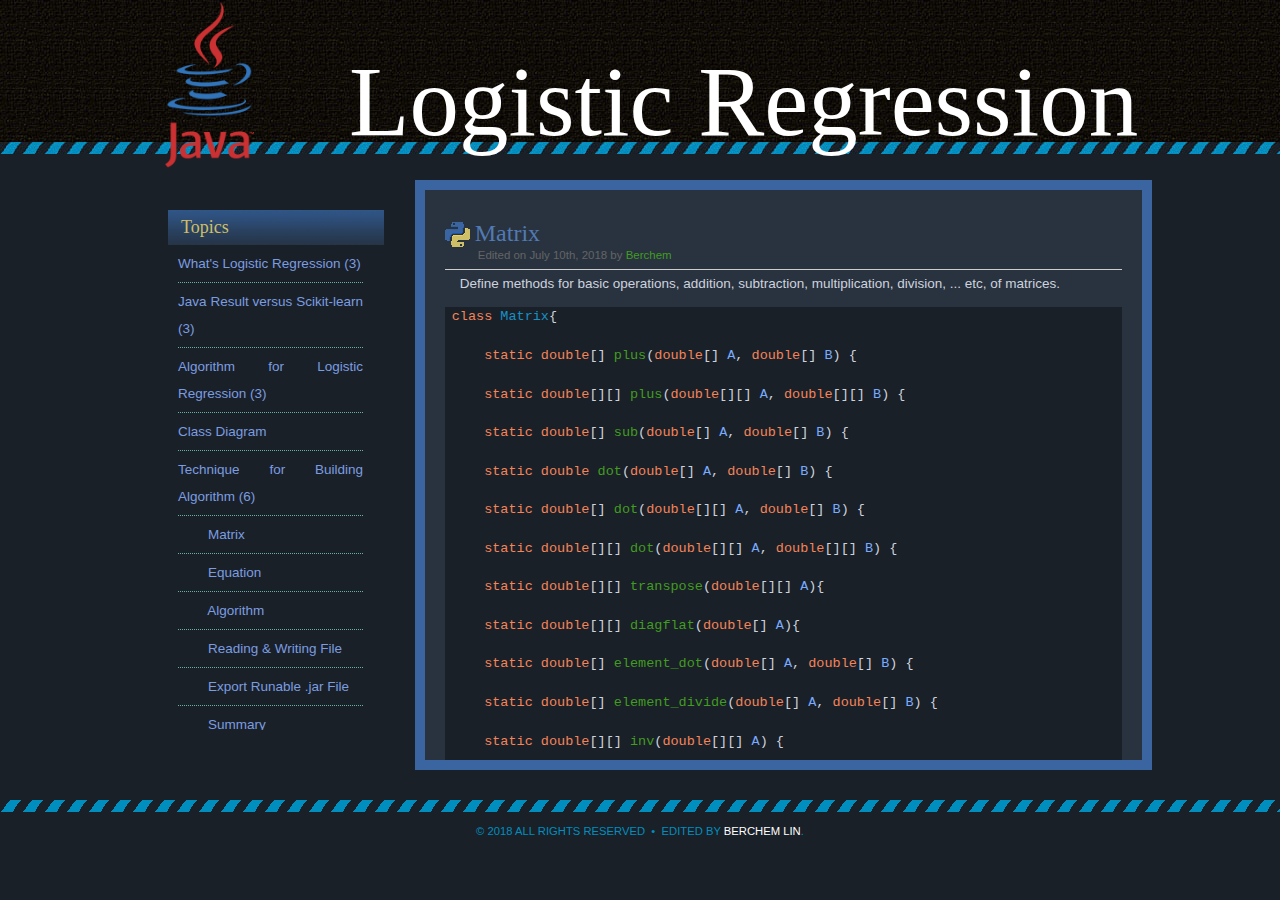
<file: technique.html>
<!DOCTYPE html>

<html xmlns="http://www.w3.org/1999/xhtml">
<head>
<meta http-equiv="content-type" content="text/html; charset=utf-8" />
<title>Side Project</title>
<meta name="keywords" content="" />
<meta name="description" content="" />
<!-- import bootstrap -->
<link rel="stylesheet" href="https://maxcdn.bootstrapcdn.com/bootstrap/3.3.7/css/bootstrap.min.css">
<script src="https://ajax.googleapis.com/ajax/libs/jquery/3.3.1/jquery.min.js"></script>
<script src="https://maxcdn.bootstrapcdn.com/bootstrap/3.3.7/js/bootstrap.min.js"></script>
<link href="css/style.css" rel="stylesheet" type="text/css" media="screen" />
<!-- import MathJaX -->
<script type="text/x-mathjax-config">
	MathJax.Hub.Config({
	  tex2jax: {
		inlineMath: [ ['$','$'], ["\\(","\\)"] ],
		processEscapes: true
	  }
	});
</script>
  
<script type="text/javascript" src="http://cdn.mathjax.org/mathjax/latest/MathJax.js?config=TeX-AMS-MML_HTMLorMML"></script>
	
	<!-- jsicons
    ================================================== -->
    <link rel="shortcut icon" href="images/github_logo.png" type="image/x-icon">
    <link rel="icon" href="images/github_logo.png" type="image/x-icon">
</head>
<body>

<!-- start header -->
<div id="header">
	<h1>Logistic Regression</h1>
</div>
<!-- end header -->
<!-- start page -->
<div id="page">
	<!-- start content -->
	<div id="content">
		<div class="post">
			<h1 id="matrix" class="title">Matrix</h1>
			<p class="byline"><small>Edited on July 10th, 2018 by <a target="_blank" rel="noopener noreferrer" href="http://github.com/Berchem">Berchem</a></small></p>
			<div class="entry">
				<p>&nbsp; &nbsp; Define methods for basic operations, addition, subtraction, multiplication, division, ... etc, of matrices.</p>
				<div class="pseudo"> 
					<div>
						<span class=import>class</span> <span class=class_color>Matrix</span>{
						<br>
						<!-- add mx1 + mx1 -->
						<br>&nbsp; &nbsp; <span class=import>static double</span>[] <a href=# data-toggle="collapse" data-target="#plus1">plus</a>(<span class=import>double</span>[] <span class=arg>A</span>, <span class=import>double</span>[] <span class=arg>B</span>) {
						<p id=plus1 class=collapse>&nbsp; &nbsp; &nbsp; &nbsp; <span class=import>int ma</span> = <span class=arg>A</span>.<span class=number>length</span>;
						<br>&nbsp; &nbsp; &nbsp; &nbsp; <span class=import>int mb</span> = <span class=arg>B</span>.<span class=number>length</span>;
						<br>&nbsp; &nbsp; &nbsp; &nbsp; <span class=import>if</span> (<span class=v>ma</span> != <span class=v>mb</span>) <span class=import>throw new</span> <span class=except>RuntimeException</span>(<span class=string>"Index Error"</span>);
						<br>&nbsp; &nbsp; &nbsp; &nbsp; <span class=import>double</span>[] <span class=import>C</span> = <span class=import>new double</span>[<span class=v>ma</span>];
						<br>&nbsp; &nbsp; &nbsp; &nbsp; <span class=import>for</span> (<span class=import>int i</span> = 0; <span class=v>i</span> < <span class=v>ma</span>; <span class=v>i</span>++)
						<br>&nbsp; &nbsp; &nbsp; &nbsp; &nbsp; &nbsp; <span class=v>C</span>[<span class=v>i</span>] = <span class=arg>A</span>[<span class=v>i</span>] + <span class=arg>B</span>[<span class=v>i</span>];
						<br>&nbsp; &nbsp; &nbsp; &nbsp; <span class=import>return</span> <span class=v>C</span>;
						<br>&nbsp; &nbsp; }</p>
						<br>
						<!-- add mxn + mxn -->
						<br>&nbsp; &nbsp; <span class=import>static double</span>[][] <a href=# data-toggle="collapse" data-target="#plus2">plus</a>(<span class=import>double</span>[][] <span class=arg>A</span>, <span class=import>double</span>[][] <span class=arg>B</span>) {
						<p id=plus2 class=collapse>&nbsp; &nbsp; &nbsp; &nbsp; <span class=import>int ma</span> = <span class=arg>A</span>.<span class=number>length</span>;
						<br>&nbsp; &nbsp; &nbsp; &nbsp; <span class=import>int na</span> = <span class=arg>A</span>[0].<span class=number>length</span>;
						<br>&nbsp; &nbsp; &nbsp; &nbsp; <span class=import>int mb</span> = <span class=arg>B</span>.<span class=number>length</span>;
						<br>&nbsp; &nbsp; &nbsp; &nbsp; <span class=import>int nb</span> = <span class=arg>B</span>[0].<span class=number>length</span>;
						<br>&nbsp; &nbsp; &nbsp; &nbsp; <span class=import>if</span> (<span class=v>ma</span> != <span class=v>mb</span> || <span class=v>na</span> != <span class=v>nb</span>) <span class=import>throw new</span> <span class=except>RuntimeException</span>(<span class=string>"Index Error"</span>);
						<br>&nbsp; &nbsp; &nbsp; &nbsp; <span class=import>double</span>[][] <span class=import>C</span> = <span class=import>new double</span>[<span class=v>ma</span>][<span class=v>na</span>];
						<br>&nbsp; &nbsp; &nbsp; &nbsp; <span class=import>for</span> (<span class=import>int i</span> = 0; <span class=v>i</span> < <span class=v>ma</span>; <span class=v>i</span>++)
						<br>&nbsp; &nbsp; &nbsp; &nbsp; &nbsp; &nbsp; <span class=import>for</span> (<span class=import>int j</span> = 0; <span class=v>j</span> < <span class=v>na</span>; <span class=v>j</span>++)
						<br>&nbsp; &nbsp; &nbsp; &nbsp; &nbsp; &nbsp; &nbsp; &nbsp; <span class=v>C</span>[<span class=v>i</span>][<span class=v>j</span>] = <span class=arg>A</span>[<span class=v>i</span>][<span class=v>j</span>] + <span class=arg>B</span>[<span class=v>i</span>][<span class=v>j</span>];
						<br>&nbsp; &nbsp; &nbsp; &nbsp; <span class=import>return</span> <span class=v>C</span>;
						<br>&nbsp; &nbsp; }</p>
						<br>
						<!-- subtract mx1 + mx1 -->
						<br>&nbsp; &nbsp; <span class=import>static double</span>[] <a href=# data-toggle="collapse" data-target="#sub">sub</a>(<span class=import>double</span>[] <span class=arg>A</span>, <span class=import>double</span>[] <span class=arg>B</span>) {
						<p id=sub class=collapse>&nbsp; &nbsp; &nbsp; &nbsp; <span class=import>int ma</span> = <span class=arg>A</span>.<span class=number>length</span>;
						<br>&nbsp; &nbsp; &nbsp; &nbsp; <span class=import>int mb</span> = <span class=arg>B</span>.<span class=number>length</span>;
						<br>&nbsp; &nbsp; &nbsp; &nbsp; <span class=import>if</span> (<span class=v>ma</span> != <span class=v>mb</span>) <span class=import>throw new</span> <span class=except>RuntimeException</span>(<span class=string>"Index Error"</span>);
						<br>&nbsp; &nbsp; &nbsp; &nbsp; <span class=import>double</span>[][] <span class=import>C</span> = <span class=import>new double</span>[<span class=v>ma</span>];
						<br>&nbsp; &nbsp; &nbsp; &nbsp; <span class=import>for</span> (<span class=import>int i</span> = 0; <span class=v>i</span> < <span class=v>ma</span>; <span class=v>i</span>++)
						<br>&nbsp; &nbsp; &nbsp; &nbsp; &nbsp; &nbsp; <span class=v>C</span>[<span class=v>i</span>] = <span class=arg>A</span>[<span class=v>i</span>] - <span class=arg>B</span>[<span class=v>i</span>];
						<br>&nbsp; &nbsp; &nbsp; &nbsp; <span class=import>return</span> <span class=v>C</span>;
						<br>&nbsp; &nbsp; }</p>
						<br>
						<!-- dot mx1 * mx1 -->
						<br>&nbsp; &nbsp; <span class=import>static double</span> <a href=# data-toggle="collapse" data-target="#dot1">dot</a>(<span class=import>double</span>[] <span class=arg>A</span>, <span class=import>double</span>[] <span class=arg>B</span>) {
						<p id=dot1 class=collapse>&nbsp; &nbsp; &nbsp; &nbsp; <span class=import>int ma</span> = <span class=arg>A</span>.<span class=number>length</span>;
						<br>&nbsp; &nbsp; &nbsp; &nbsp; <span class=import>int mb</span> = <span class=arg>B</span>.<span class=number>length</span>;
						<br>&nbsp; &nbsp; &nbsp; &nbsp; <span class=import>if</span> (<span class=v>ma</span> != <span class=v>mb</span>) <span class=import>throw new</span> <span class=except>RuntimeException</span>(<span class=string>"Index Error"</span>);
						<br>&nbsp; &nbsp; &nbsp; &nbsp; <span class=import>double C</span> = 0;
						<br>&nbsp; &nbsp; &nbsp; &nbsp; <span class=import>for</span> (<span class=import>int i</span> = 0; <span class=v>i</span> < <span class=v>ma</span>; <span class=v>i</span>++)
						<br>&nbsp; &nbsp; &nbsp; &nbsp; &nbsp; &nbsp; <span class=v>C</span> += <span class=arg>A</span>[<span class=v>i</span>] * <span class=arg>B</span>[<span class=v>i</span>];
						<br>&nbsp; &nbsp; &nbsp; &nbsp; <span class=import>return</span> <span class=v>C</span>;
						<br>&nbsp; &nbsp; }</p>
						<br>
						<!-- dot mxn * nx1 -->
						<br>&nbsp; &nbsp; <span class=import>static double</span>[] <a href=# data-toggle="collapse" data-target="#dot2">dot</a>(<span class=import>double</span>[][] <span class=arg>A</span>, <span class=import>double</span>[] <span class=arg>B</span>) {
						<p id=dot2 class=collapse>&nbsp; &nbsp; &nbsp; &nbsp; <span class=import>int ma</span> = <span class=arg>A</span>.<span class=number>length</span>;
						<br>&nbsp; &nbsp; &nbsp; &nbsp; <span class=import>int na</span> = <span class=arg>A</span>[0].<span class=number>length</span>;
						<br>&nbsp; &nbsp; &nbsp; &nbsp; <span class=import>int mb</span> = <span class=arg>B</span>.<span class=number>length</span>;
						<br>&nbsp; &nbsp; &nbsp; &nbsp; <span class=import>if</span> (<span class=v>na</span> != <span class=v>mb</span>) <span class=import>throw new</span> <span class=except>RuntimeException</span>(<span class=string>"Index Error"</span>);
						<br>&nbsp; &nbsp; &nbsp; &nbsp; <span class=import>double</span>[][] <span class=import>C</span> = <span class=import>new double</span>[<span class=v>ma</span>];
						<br>&nbsp; &nbsp; &nbsp; &nbsp; <span class=import>for</span> (<span class=import>int i</span> = 0; <span class=v>i</span> < <span class=v>ma</span>; <span class=v>i</span>++)
						<br>&nbsp; &nbsp; &nbsp; &nbsp; &nbsp; &nbsp; <span class=import>for</span> (<span class=import>int j</span> = 0; <span class=v>j</span> < <span class=v>na</span>; <span class=v>j</span>++)
						<br>&nbsp; &nbsp; &nbsp; &nbsp; &nbsp; &nbsp; &nbsp; &nbsp; <span class=v>C</span>[<span class=v>i</span>] += <span class=arg>A</span>[<span class=v>i</span>][<span class=v>j</span>] * <span class=arg>B</span>[<span class=v>j</span>];
						<br>&nbsp; &nbsp; &nbsp; &nbsp; <span class=import>return</span> <span class=v>C</span>;
						<br>&nbsp; &nbsp; }</p>
						<br>
						<!-- dot mxn * nxp -->
						<br>&nbsp; &nbsp; <span class=import>static double</span>[][] <a href=# data-toggle="collapse" data-target="#dot3">dot</a>(<span class=import>double</span>[][] <span class=arg>A</span>, <span class=import>double</span>[][] <span class=arg>B</span>) {
						<p id=dot3 class=collapse>&nbsp; &nbsp; &nbsp; &nbsp; <span class=import>int ma</span> = <span class=arg>A</span>.<span class=number>length</span>;
						<br>&nbsp; &nbsp; &nbsp; &nbsp; <span class=import>int na</span> = <span class=arg>A</span>[0].<span class=number>length</span>;
						<br>&nbsp; &nbsp; &nbsp; &nbsp; <span class=import>int mb</span> = <span class=arg>B</span>.<span class=number>length</span>;
						<br>&nbsp; &nbsp; &nbsp; &nbsp; <span class=import>int nb</span> = <span class=arg>B</span>[0].<span class=number>length</span>;
						<br>&nbsp; &nbsp; &nbsp; &nbsp; <span class=import>if</span> (<span class=v>na</span> != <span class=v>mb</span>) <span class=import>throw new</span> <span class=except>RuntimeException</span>(<span class=string>"Index Error"</span>);
						<br>&nbsp; &nbsp; &nbsp; &nbsp; <span class=import>double</span>[][] <span class=import>C</span> = <span class=import>new double</span>[<span class=v>ma</span>][<span class=v>nb</span>];
						<br>&nbsp; &nbsp; &nbsp; &nbsp; <span class=import>for</span> (<span class=import>int i</span> = 0; <span class=v>i</span> < <span class=v>ma</span>; <span class=v>i</span>++)
						<br>&nbsp; &nbsp; &nbsp; &nbsp; &nbsp; &nbsp; <span class=import>for</span> (<span class=import>int j</span> = 0; <span class=v>j</span> < <span class=v>nb</span>; <span class=v>j</span>++)
						<br>&nbsp; &nbsp; &nbsp; &nbsp; &nbsp; &nbsp; &nbsp; &nbsp; <span class=import>for</span> (<span class=import>int k</span> = 0; <span class=v>k</span> < <span class=v>na</span>; <span class=v>k</span>++)
						<br>&nbsp; &nbsp; &nbsp; &nbsp; &nbsp; &nbsp; &nbsp; &nbsp; &nbsp; &nbsp; <span class=v>C</span>[<span class=v>i</span>][<span class=v>j</span>] += <span class=arg>A</span>[<span class=v>i</span>][<span class=v>k</span>] * <span class=arg>B</span>[<span class=v>k</span>][<span class=v>j</span>];
						<br>&nbsp; &nbsp; &nbsp; &nbsp; <span class=import>return</span> <span class=v>C</span>;
						<br>&nbsp; &nbsp; }</p>
						<br>
						<!-- transpose -->
						<br>&nbsp; &nbsp; <span class=import>static double</span>[][] <a href=# data-toggle="collapse" data-target="#transpose">transpose</a>(<span class=import>double</span>[][] <span class=arg>A</span>){
						<p id=transpose class=collapse>&nbsp; &nbsp; &nbsp; &nbsp; <span class=import>int m</span> = <span class=arg>A</span>.<span class=number>length</span>;
						<br>&nbsp; &nbsp; &nbsp; &nbsp; <span class=import>int n</span> = <span class=arg>A</span>[0].<span class=number>length</span>;
						<br>&nbsp; &nbsp; &nbsp; &nbsp; <span class=import>double</span>[][] <span class=import>AT</span> = <span class=import>new double</span>[<span class=v>n</span>][<span class=v>m</span>];
						<br>&nbsp; &nbsp; &nbsp; &nbsp; <span class=import>for</span> (<span class=import>int i</span> = 0; <span class=v>i</span> < <span class=v>m</span>; <span class=v>i</span>++)
						<br>&nbsp; &nbsp; &nbsp; &nbsp; &nbsp; &nbsp; <span class=import>for</span> (<span class=import>int j</span> = 0; <span class=v>j</span> < <span class=v>n</span>; <span class=v>j</span>++)
						<br>&nbsp; &nbsp; &nbsp; &nbsp; &nbsp; &nbsp; &nbsp; &nbsp; <span class=v>AT</span>[<span class=v>j</span>][<span class=v>i</span>] = <span class=arg>A</span>[<span class=v>i</span>][<span class=v>j</span>];
						<br>&nbsp; &nbsp; &nbsp; &nbsp; <span class=import>return</span> <span class=v>AT</span>;
						<br>&nbsp; &nbsp; }</p>
						<br>
						<!-- diagflat -->
						<br>&nbsp; &nbsp; <span class=import>static double</span>[][] <a href=# data-toggle="collapse" data-target="#diagflat">diagflat</a>(<span class=import>double</span>[] <span class=arg>A</span>){
						<p id=diagflat class=collapse>&nbsp; &nbsp; &nbsp; &nbsp; <span class=import>int m</span> = <span class=arg>A</span>.<span class=number>length</span>;
						<br>&nbsp; &nbsp; &nbsp; &nbsp; <span class=import>double</span>[][] <span class=import>DiagA</span> = <span class=import>new double</span>[<span class=v>m</span>][<span class=v>m</span>];
						<br>&nbsp; &nbsp; &nbsp; &nbsp; <span class=import>for</span> (<span class=import>int i</span> = 0; <span class=v>i</span> < <span class=v>m</span>; <span class=v>i</span>++)
						<br>&nbsp; &nbsp; &nbsp; &nbsp; &nbsp; &nbsp; <span class=v>DiagA</span>[<span class=v>i</span>][<span class=v>i</span>] = <span class=arg>A</span>[<span class=v>i</span>];
						<br>&nbsp; &nbsp; &nbsp; &nbsp; <span class=import>return</span> <span class=v>DiagA</span>;
						<br>&nbsp; &nbsp; }</p>
						<br>
						<!-- element dot -->
						<br>&nbsp; &nbsp; <span class=import>static double</span>[] <a href=# data-toggle="collapse" data-target="#element_dot">element_dot</a>(<span class=import>double</span>[] <span class=arg>A</span>, <span class=import>double</span>[] <span class=arg>B</span>) {
						<p id=element_dot class=collapse>&nbsp; &nbsp; &nbsp; &nbsp; <span class=import>int na</span> = <span class=arg>A</span>.<span class=number>length</span>, <span class=import>nb</span> = <span class=arg>B</span>.<span class=number>length</span>;
						<br>&nbsp; &nbsp; &nbsp; &nbsp; <span class=import>if</span> (<span class=v>na</span> != <span class=v>nb</span>) <span class=import>throw new</span> <span class=except>RuntimeException</span>(<span class=string>"Index Error"</span>);
						<br>&nbsp; &nbsp; &nbsp; &nbsp; <span class=import>double</span>[] <span class=import>C</span> = <span class=import>new double</span>[<span class=v>na</span>];
						<br>&nbsp; &nbsp; &nbsp; &nbsp; <span class=import>for</span> (<span class=import>int i</span> = 0; <span class=v>i</span> < <span class=v>na</span>; <span class=v>i</span>++)
						<br>&nbsp; &nbsp; &nbsp; &nbsp; &nbsp; &nbsp; <span class=v>C</span>[<span class=v>i</span>] = <span class=arg>A</span>[<span class=v>i</span>] * <span class=arg>B</span>[<span class=v>i</span>];
						<br>&nbsp; &nbsp; &nbsp; &nbsp; <span class=import>return</span> <span class=v>C</span>;
						<br>&nbsp; &nbsp; }</p>
						<br>
						<!-- element divide -->
						<br>&nbsp; &nbsp; <span class=import>static double</span>[] <a href=# data-toggle="collapse" data-target="#element_divide">element_divide</a>(<span class=import>double</span>[] <span class=arg>A</span>, <span class=import>double</span>[] <span class=arg>B</span>) {
						<p id=element_divide class=collapse>&nbsp; &nbsp; &nbsp; &nbsp; <span class=import>int na</span> = <span class=arg>A</span>.<span class=number>length</span>, <span class=import>nb</span> = <span class=arg>B</span>.<span class=number>length</span>;
						<br>&nbsp; &nbsp; &nbsp; &nbsp; <span class=import>if</span> (<span class=v>na</span> != <span class=v>nb</span>) <span class=import>throw new</span> <span class=except>RuntimeException</span>(<span class=string>"Index Error"</span>);
						<br>&nbsp; &nbsp; &nbsp; &nbsp; <span class=import>double</span>[] <span class=import>C</span> = <span class=import>new double</span>[<span class=v>na</span>];
						<br>&nbsp; &nbsp; &nbsp; &nbsp; <span class=import>for</span> (<span class=import>int i</span> = 0; <span class=v>i</span> < <span class=v>na</span>; <span class=v>i</span>++)
						<br>&nbsp; &nbsp; &nbsp; &nbsp; &nbsp; &nbsp; <span class=v>C</span>[<span class=v>i</span>] = <span class=arg>A</span>[<span class=v>i</span>] / <span class=arg>B</span>[<span class=v>i</span>];
						<br>&nbsp; &nbsp; &nbsp; &nbsp; <span class=import>return</span> <span class=v>C</span>;
						<br>&nbsp; &nbsp; }</p>
						<br>
						<!-- inverse -->
						<br>&nbsp; &nbsp; <span class=import>static double</span>[][] <a href=# data-toggle="collapse" data-target="#inv">inv</a>(<span class=import>double</span>[][] <span class=arg>A</span>) {
						<p id=inv class=collapse>&nbsp; &nbsp; &nbsp; &nbsp;<span class=import>int m</span> = <span class=arg>A</span>.<span class=number>length</span>, <span class=import>n</span> = <span class=arg>A</span>[0].<span class=number>length</span>;
						<br>&nbsp; &nbsp; &nbsp; &nbsp;<span class=import>double</span>[][] inverse = <span class=import>new double</span>[<span class=arg>m</span>][<span class=arg>n</span>];
						<br>&nbsp; &nbsp; &nbsp; &nbsp;<span class=shebang>//minors and cofactors</span>
						<br>&nbsp; &nbsp; &nbsp; &nbsp;<span class=import>for</span> (<span class=import>int i</span> = 0; <span class=v>i</span> < <span class=v>m</span>; <span class=v>i</span>++)
						<br>&nbsp; &nbsp; &nbsp; &nbsp; &nbsp; <span class=import>for</span> (<span class=import>int j</span> = 0; <span class=v>j</span> < <span class=v>n</span>; <span class=v>j</span>++)
						<br>&nbsp; &nbsp; &nbsp; &nbsp; &nbsp; &nbsp; &nbsp;<span class=import>if</span> (<span class=v>m</span> > 2) {
						<br>&nbsp; &nbsp; &nbsp; &nbsp; &nbsp; &nbsp; &nbsp; &nbsp; <span class=import>inverse</span>[<span class=v>i</span>][<span class=v>j</span>] = <span class=class_color>Math</span>.<span class=m>pow</span>(-1, <span class=v>i</span> + <span class=v>j</span>) * <span class=m>determinant</span>(<span class=m>minor</span>(<span class=arg>A</span>, <span class=v>i</span>, <span class=v>j</span>));
						<br>&nbsp; &nbsp; &nbsp; &nbsp; &nbsp; &nbsp; &nbsp;}<span class=import>else</span> {
						<br>&nbsp; &nbsp; &nbsp; &nbsp; &nbsp; &nbsp; &nbsp; &nbsp; <span class=import>if</span> (i == j) {
						<br>&nbsp; &nbsp; &nbsp; &nbsp; &nbsp; &nbsp; &nbsp; &nbsp; &nbsp; &nbsp;<span class=import>inverse</span>[<span class=v>i</span>][<span class=v>j</span>] = <span class=class_color>Math</span>.<span class=m>pow</span>(-1, <span class=v>i</span> + <span class=v>j</span>) * <span class=arg>A</span>[1-<span class=v>i</span>][1-<span class=v>i</span>];
						<br>&nbsp; &nbsp; &nbsp; &nbsp; &nbsp; &nbsp; &nbsp; &nbsp; }<span class=import>else</span> {
						<br>&nbsp; &nbsp; &nbsp; &nbsp; &nbsp; &nbsp; &nbsp; &nbsp; &nbsp; &nbsp;<span class=import>inverse</span>[<span class=v>i</span>][<span class=v>j</span>] = <span class=class_color>Math</span>.<span class=m>pow</span>(-1, <span class=v>i</span> + <span class=v>j</span>) * <span class=arg>A</span>[<span class=v>j</span>][<span class=v>i</span>];
						<br>&nbsp; &nbsp; &nbsp; &nbsp; &nbsp; &nbsp; &nbsp; &nbsp; }
						<br>&nbsp; &nbsp; &nbsp; &nbsp; &nbsp; &nbsp; &nbsp; }
						<br>&nbsp; &nbsp; &nbsp; &nbsp;<span class=shebang>//adjugate and determinant</span>
						<br>&nbsp; &nbsp; &nbsp; &nbsp;<span class=import>double det</span> = 1.0 / <span class=m>determinant</span>(<span class=arg>A</span>);
						<br>&nbsp; &nbsp; &nbsp; &nbsp;<span class=import>for</span> (<span class=import>int i</span> = 0; <span class=v>i</span> < <span class=v>inverse</span>.<span class=number>length</span>; <span class=v>i</span>++)
						<br>&nbsp; &nbsp; &nbsp; &nbsp; &nbsp; <span class=import>for</span> (<span class=import>int j</span> = 0; <span class=v>j</span> <= <span class=v>i</span>; <span class=v>j</span>++)
						<br>&nbsp; &nbsp; &nbsp; &nbsp; &nbsp; &nbsp; &nbsp;<span class=import>double temp</span> = <span class=v>inverse</span>[<span class=v>i</span>][<span class=v>j</span>];
						<br>&nbsp; &nbsp; &nbsp; &nbsp; &nbsp; &nbsp; &nbsp;<span class=v>inverse</span>[<span class=v>i</span>][<span class=v>j</span>] = <span class=v>inverse</span>[<span class=v>j</span>][<span class=v>i</span>] * det;
						<br>&nbsp; &nbsp; &nbsp; &nbsp; &nbsp; &nbsp; &nbsp;<span class=v>inverse</span>[<span class=v>j</span>][<span class=v>i</span>] = <span class=v>temp</span> * <span class=v>det</span>;
						<br>&nbsp; &nbsp; &nbsp; &nbsp; &nbsp; }
						<br>&nbsp; &nbsp; &nbsp; &nbsp;}
						<br>&nbsp; &nbsp; &nbsp; &nbsp;<span class=import>return</span> <span class=v>inverse</span>;
						<br>&nbsp; &nbsp; }</p>
						<br>
						<!-- determinant -->
						<br>&nbsp; &nbsp; <span class=import>static double</span> <a href=# data-toggle="collapse" data-target="#determinant">determinant</a>(<span class=import>double</span>[][] <span class=arg>A</span>) {
						<p id=determinant class=collapse>&nbsp; &nbsp; &nbsp; &nbsp; <span class=import>if</span> (<span class=arg>A</span>.<span class=number>length</span> != <span class=arg>A</span>[0].<span class=number>length</span>)
						<br>&nbsp; &nbsp; &nbsp; &nbsp; &nbsp; &nbsp; <span class=import>throw new</span> <span class=except>IllegalStateException</span>(<span class=string>"invalid dimensions"</span>);
						<br>
						<br>&nbsp; &nbsp; &nbsp; &nbsp; <span class=import>if</span> (<span class=arg>A</span>.<span class=number>length</span> == 2)
						<br>&nbsp; &nbsp; &nbsp; &nbsp; &nbsp; &nbsp; <span class=import>return</span> <span class=arg>A</span>[0][0] * <span class=arg>A</span>[1][1] - <span class=arg>A</span>[0][1] * <span class=arg>A</span>[1][0];
						<br>
						<br>&nbsp; &nbsp; &nbsp; &nbsp; <span class=import>double det</span> = 0;
						<br>&nbsp; &nbsp; &nbsp; &nbsp; <span class=import>for</span> (<span class=import>int i</span> = 0; <span class=v>i</span> < <span class=arg>A</span>[0].<span class=number>length</span>; <span class=v>i</span>++)
						<br>&nbsp; &nbsp; &nbsp; &nbsp; &nbsp; &nbsp; <span class=v>det</span> += <span class=class_color>Math</span>.<span class=m>pow</span>(-1, <span class=v>i</span>) * <span class=arg>A</span>[0][i] * <span class=m>determinant</span>(<span class=m>minor</span>(<span class=arg>A</span>, 0, <span class=v>i</span>));
						<br>
						<br>&nbsp; &nbsp; &nbsp; &nbsp; <span class=import>return</span> <span class=v>det</span>;
						<br>&nbsp; &nbsp; }</p>
						<br>
						<!-- minor -->
						<br>&nbsp; &nbsp; <span class=import>static double</span>[][] <a href=# data-toggle="collapse" data-target="#minor">minor</a>(<span class=import>double</span>[][] <span class=arg>A</span>, <span class=import>int</span> <span class=arg>row</span>, <span class=import>int</span> <span class=arg>column</span>) {
						<p id=minor class=collapse>&nbsp; &nbsp; &nbsp; &nbsp; <span class=import>double</span>[][] <span class=import>minor</span> = <span class=import>new double</span>[<span class=arg>A</span>.<span class=number>length</span> - 1][<span class=arg>A</span>.<span class=number>length</span> - 1];
						<br>&nbsp; &nbsp; &nbsp; &nbsp; <span class=import>for</span> (<span class=import>int i</span> = 0; <span class=v>i</span> < <span class=arg>A</span>.<span class=number>length</span>; <span class=v>i</span>++)
						<br>&nbsp; &nbsp; &nbsp; &nbsp; &nbsp; &nbsp; <span class=import>for</span> (<span class=import>int j</span> = 0; <span class=v>i</span> != <span class=arg>row</span> && <span class=v>j</span> < <span class=arg>A</span>[<span class=v>i</span>].<span class=number>length</span>; <span class=v>j</span>++)
						<br>&nbsp; &nbsp; &nbsp; &nbsp; &nbsp; &nbsp; &nbsp; &nbsp; <span class=import>if</span> (<span class=v>j</span> != <span class=arg>column</span>)
						<br>&nbsp; &nbsp; &nbsp; &nbsp; &nbsp; &nbsp; &nbsp; &nbsp; &nbsp; &nbsp; <span class=import>minor</span>[<span class=v>i</span> < <span class=arg>row</span> ? <span class=v>i</span> : <span class=v>i</span> - 1][<span class=v>j</span> < <span class=arg>column</span> ? <span class=v>j</span> : <span class=v>j</span> - 1] = <span class=arg>A</span>[<span class=v>i</span>][<span class=v>j</span>];
						<br>&nbsp; &nbsp; &nbsp; &nbsp; <span class=import>return</span> <span class=v>minor</span>;
						<br>&nbsp; &nbsp; }</p>
						<br>
						<!-- abs (vector length)-->
						<br>&nbsp; &nbsp; <span class=import>static double</span> <a href=# data-toggle="collapse" data-target="#abs">abs</a>(<span class=import>double</span>[] <span class=arg>A</span>) {
						<p id=abs class=collapse>&nbsp; &nbsp; &nbsp; &nbsp; <span class=import>double len</span> = 0;
						<br>&nbsp; &nbsp; &nbsp; &nbsp; <span class=import>for</span> (<span class=import>double ele</span>: <span class=arg>A</span>)
						<br>&nbsp; &nbsp; &nbsp; &nbsp; &nbsp; &nbsp; <span class=v>len</span> += <span class=class_color>Math</span>.<span class=m>pow</span>(<span class=v>ele</span>, 2);
						<br>&nbsp; &nbsp; &nbsp; &nbsp; <span class=import>return</span> <span class=class_color>Math</span>.<span class=m>sqrt</span>(<span class=v>len</span>);
						<br>&nbsp; &nbsp; }</p>
						<br>
						<br>}	
					</div>
				</div>
			</div>
		</div>

		<div class="post">
			<h1 id="equation" class="title">Equation</h1>
			<p class="byline"><small>Edited on July 9th, 2018 by <a target="_blank" rel="noopener noreferrer" href="http://github.com/Berchem">Berchem</a></small></p>
			<div class="entry">
				<p>Define function for developing algorithm</p>
				<div class=pseudo>
					<div>
						<span class=import>public class</span> <span class=class_color>core</span> {
						<br>
						<br>&nbsp; &nbsp; <span class=import>public static double</span> <a href=# data-toggle="collapse" data-target="#exp">exp</a>(<span class=import>double</span> <span class=arg>x</span>) {
						<p id="exp" class=collapse>&nbsp; &nbsp; &nbsp; &nbsp; <span class=import>return</span> <span class=class_color>Math</span>.<span class=m>exp</span>(<span class=arg>x</span>);
						<br>&nbsp; &nbsp; }</p>
						<br>
						<br>&nbsp; &nbsp; <span class=import>public static double</span> <a href=# data-toggle="collapse" data-target="#sigmoid1">sigmoid</a>(<span class=import>double</span> <span class=arg>x</span>) {
						<p id="sigmoid1" class=collapse>&nbsp; &nbsp; &nbsp; &nbsp; <span class=import>return</span> 1 / (1 + <span class=m>exp</span>(-<span class=arg>x</span>));
						<br>&nbsp; &nbsp; }</p>
						<br>
						<br>&nbsp; &nbsp; <span class=import>public static double</span>[] <a href=# data-toggle="collapse" data-target="#sigmoid2">sigmoid</a>(<span class=import>double</span>[] <span class=arg>x</span>){
						<p id="sigmoid2" class=collapse>&nbsp; &nbsp; &nbsp; &nbsp; <span class=import>int len</span> = <span class=arg>x</span>.<span class=number>length</span>;
						<br>&nbsp; &nbsp; &nbsp; &nbsp; <span class=import>double</span>[] <span class=import>y</span> = <span class=import>new double</span>>[<span class=v>len</span>];
						<br>&nbsp; &nbsp; &nbsp; &nbsp; <span class=import>for</span> (<span class=import>int i</span> = 0; <span class=v>i</span> < <span class=v>len</span>; <span class=v>i</span>++)
						<br>&nbsp; &nbsp; &nbsp; &nbsp; &nbsp; &nbsp; <span class=v>y</span>[<span class=v>i</span>] = <span class=m>sigmoid</span>(<span class=arg>x</span>[<span class=v>i</span>]);
						<br>&nbsp; &nbsp; &nbsp; &nbsp; <span class=import>return</span> <span class=v>y</span>;
						<br>&nbsp; &nbsp; }</p>
						<br>
						<br>&nbsp; &nbsp; <span class=import>public static double</span>[] <a href=# data-toggle="collapse" data-target="#sigmoid_prime">sigmoid_prime</a>(<span class=import>double</span>[] <span class=arg>x</span>){
						<p id=sigmoid_prime class=collapse>&nbsp; &nbsp; &nbsp; &nbsp; <span class=import>int len</span> = <span class=arg>x</span>.<span class=number>length</span>;
						<br>&nbsp; &nbsp; &nbsp; &nbsp; <span class=import>double</span>[] <span class=import>y</span> = <span class=import>new double</span>[<span class=v>len</span>];
						<br>&nbsp; &nbsp; &nbsp; &nbsp; <span class=import>for</span> (<span class=import>int i</span> = 0; <span class=v>i</span> < <span class=v>len</span>; <span class=v>i</span>++)
						<br>&nbsp; &nbsp; &nbsp; &nbsp; &nbsp; &nbsp; <span class=v>y</span>[<span class=v>i</span>] = <span class=m>sigmoid</span>(<span class=arg>x</span>[<span class=v>i</span>]) * (1 - <span class=m>sigmoid</span>(<span class=arg>x</span>[<span class=v>i</span>]);
						<br>&nbsp; &nbsp; &nbsp; &nbsp; <span class=import>return</span> <span class=v>y</span>;
						<br>&nbsp; &nbsp; }</p>
						<br>	
						<br>&nbsp; &nbsp; <span class=import>public static double</span> <a href=# data-toggle="collapse" data-target="#like_i">log_likelihood_i</a>(<span class=import>double</span>[] <span class=arg>x_i</span>, <span class=import>double</span> <span class=arg>y_i</span>, <span class=import>double</span>[] <span class=arg>w</span>) {
						<p id=like_i class=collapse>&nbsp; &nbsp; &nbsp; &nbsp; <span class=import>return</span> <span class=class_color>Math</span>.<span class=m>log</span>(<span class=m>sigmoid</span>(<span class=arg>y_i</span> * <span class=class_color>Matrix</span>.<span class=m>dot</span>(<sapn class=arg>x_i</sapn>, <span class=arg>w</span>)));
						<br>&nbsp; &nbsp; }</p>
						<br>	
						<br>&nbsp; &nbsp; <span class=import>public static double</span> <a href=# data-toggle="collapse" data-target="#like">log_likelihood</a>(<span class=import>double</span>[][] <span class=arg>x</span>, <span class=import>double</span>[] <span class=arg>y</span>, <span class=import>double</span>[] <span class=arg>w</span>) {
						<p id=like class=collapse>&nbsp; &nbsp; &nbsp; &nbsp; <span class=import>double l</span> = 0;
						<br>&nbsp; &nbsp; &nbsp; &nbsp; <span class=import>for</span> (<span class=import>int i</span> = 0; <span class=v>i</span> < <span class=arg>x</span>.<span class=number>length</span>; <span class=v>i</span>++)
						<br>&nbsp; &nbsp; &nbsp; &nbsp; &nbsp; &nbsp; <span class=v>l</span> += <span class=m>log_likelihood_i</span>(<span class=arg>x</span>[<span class=v>i</span>], <span class=arg>y</span>[<span class=v>i</span>], <span class=arg>w</span>);
						<br>&nbsp; &nbsp; &nbsp; &nbsp; <span class=import>return</span> <span class=v>l</span>;
						<br>&nbsp; &nbsp; }</p>
						<br>
						<br>&nbsp; &nbsp; <span class=import>public static double</span>[][] <a href=# data-toggle="collapse" data-target="#hess">hessian</a>(<span class=import>double</span>[][] <span class=arg>x</span>, <span class=import>double</span>[][] <span class=arg>A</span>, <span class=import>double</span>[][] <span class=arg>lambda</span>) {
						<p id=hess class=collapse>&nbsp; &nbsp; &nbsp; &nbsp; <span class=import>double</span>[][] <span class=import>H</span> = <span class=class_color>Matrix</span>.<span class=m>plus</span>(<span class=class_color>Matrix</span>.<span class=m>dot</span>(<span class=class_color>Matrix</span>.<span class=m>dot</span>(<span class=class_color>Matrix</span>.<span class=m>transpose</span>(<span class=arg>x</span>),
						<br>&nbsp; &nbsp; &nbsp; &nbsp; &nbsp; &nbsp; <span class arg>A</span>), <span class=arg>x</span>), <span class=arg>lambda</span>);
						<br>&nbsp; &nbsp; &nbsp; &nbsp; <span class=import>return</span> <span class=v>H</span>;
						<br>&nbsp; &nbsp; }</p>
						<br>
						<br>&nbsp; &nbsp; <span class=import>public static double</span>[] <a href=# data-toggle="collapse" data-target="#linspace1">linspace</a>(<span class=import>double</span> <span class=arg>start</span>, <span class=import>double</span> <span class=arg>end</span>, <span class=import>int</span> <span class=arg>n</span>) {
						<p id=linspace1 class=collapse>&nbsp; &nbsp; &nbsp; &nbsp; <span class=import>double</span>[] <span class=import>list</span> = <span class=import>new double</span>[<span class=arg>n</span>];
						<br>&nbsp; &nbsp; &nbsp; &nbsp; <span class=import>for</span> (<span class=import>int i</span> = 0; <span class=v>i</span> < <span class=arg>n</span>; <span class=v>i</span>++)
						<br>&nbsp; &nbsp; &nbsp; &nbsp; &nbsp; &nbsp; <span class=v>list</span>[<span class=v>i</span>] = <span class=arg>start</span> + (<span class=import>double</span>)(<span class=arg>end</span> - <span class=arg>start</span>) / (<span class=arg>n</span> - 1) * <span class=v>i</span>;
						<br>&nbsp; &nbsp; &nbsp; &nbsp; <span class=import>return</span> <span class=v>list</span>;
						<br>&nbsp; &nbsp; }</p>
						<br>
						<br>&nbsp; &nbsp; <span class=import>public static double</span>[] <a href=# data-toggle="collapse" data-target="#linspace2">linspace</a>(<span class=import>double</span> <span class=arg>start</span>, <span class=import>double</span> <span class=arg>end</span>) {
						<p id=linspace2 class=collapse>&nbsp; &nbsp; &nbsp; &nbsp; <span class=import>return</span> <span class=m>linspace</span>(<span class=arg>start</span>, <sapn class=arg>end</sapn>, 50);
						<br>&nbsp; &nbsp; }</p>
						<br>
						<br>&nbsp; &nbsp; <span class=import>public static double</span>[] <a href=# data-toggle="collapse" data-target="#ones">ones</a>(<span class=import>int</span> <span class=arg>n</span>) {
						<p id=ones class=collapse>&nbsp; &nbsp; &nbsp; &nbsp; <span class=import>double</span>[] <span class=import>onearray</span> = <span class=import>new double</span>[<span class=arg>n</span>];
						<br>&nbsp; &nbsp; &nbsp; &nbsp; <span class=import>for</span> (<span class=import>int i</span> = 0; <span class=v>i</span> < <span class=arg>n</span>; <span class=v>i</span>++)
						<br>&nbsp; &nbsp; &nbsp; &nbsp; &nbsp; &nbsp; <span class=v>onearray</span>[<span class=v>i</span>] = 1.0;
						<br>&nbsp; &nbsp; &nbsp; &nbsp; <span class=import>return</span> <span class=v>onearray</span>;
						<br>&nbsp; &nbsp; }</p>
						<br>
						<br>&nbsp; &nbsp; <span class=import>public static double</span>[] <a href=# data-toggle="collapse" data-target="#ns">ones</a>(<span class=import>int</span> <span class=arg>n</span>, <span class=import>double</span> <span class=arg>x</span>) {
						<p id=ns class=collapse>&nbsp; &nbsp; &nbsp; &nbsp; <span class=import>double</span>[] <span class=import>onearray</span> = <span class=import>new double</span>[<span class=arg>n</span>];
						<br>&nbsp; &nbsp; &nbsp; &nbsp; <span class=import>for</span> (<span class=import>int i</span> = 0; <span class=v>i</span> < <span class=arg>n</span>; <span class=v>i</span>++)
						<br>&nbsp; &nbsp; &nbsp; &nbsp; &nbsp; &nbsp; <span class=v>onearray</span>[<span class=v>i</span>] = <span class=arg>x</span>;
						<br>&nbsp; &nbsp; &nbsp; &nbsp; <span class=import>return</span> <span class=v>onearray</span>;
						<br>&nbsp; &nbsp; }</p>
						<br>
						<br>}
						<br>
					</div>								
				</div>
			</div>
		</div>

		<div class="post">
			<h1 id="algorithm" class="title">Algorithm</h1>
			<p class="byline"><small>Edited on July 10th, 2018 by <a target="_blank" rel="noopener noreferrer" href="http://github.com/Berchem">Berchem</a></small></p>
			<div class="entry">
				
				<p>&nbsp; &nbsp; The section described some programming design that use features of class and method to increase that flexibility and readablity of algorithm</p>
				<p><strong>LogisticRegression</strong></p>
				<div class=pseudo>
					<div>
						<span class=import>class</span> <span class=class_color>LogisticRegression</span>{
						<br>
						<br>&nbsp; &nbsp; <span class=import>int</span> <span class=number>lim</span> = 100;
						<br>
						<br>&nbsp; &nbsp; <span class=import>double</span> <span class=number>tol</span> = 1e-8;
						<br>
						<br>&nbsp; &nbsp; <span class=import>double</span> <span class=number>lambda</span> = 1.0;
						<br>
						<br>&nbsp; &nbsp; <span class=import>double</span>[][] <span class=number>x</span>;
						<br>
						<br>&nbsp; &nbsp; <span class=import>double</span>[] <span class=number>y</span>;
						<br>
						<br>&nbsp; &nbsp; <span class=import>boolean</span> <span class=number>fit_intercept</span> = <span class=import>true</span>;
						<br>
						<!-- non parameter constructor-->
						<br>&nbsp; &nbsp; <span class=import>public</span> <a href=# data-toggle=collapse data-target="#lrc1">LogisticRegression</a>() {
						<p id=lrc1 class=collapse>
						<br>&nbsp; &nbsp; }</p>
						<br>
						<!-- x, y constructor-->
						<br>&nbsp; &nbsp; <span class=import>public</span> <a href=# data-toggle=collapse data-target="#lrc2">LogisticRegression</a>(<span class=import>double</span>[][] <span class=arg>x</span>, <span class=import>double</span>[] <span class=arg>y</span>) {
						<p id=lrc2 class=collapse>&nbsp; &nbsp; &nbsp; &nbsp; <span class=import>this</span>.<span class=number>x</span> = <span class=m style="font-style: normal">_reshape_x</span>(<span class=arg>x</span>);
						<br>&nbsp; &nbsp; &nbsp; &nbsp; <span class=import>this</span>.<span class=number>y</span> = <span class=m style="font-style: normal">_rescale_y</span>(<span class=arg>y</span>);
						<br>&nbsp; &nbsp; }</p>
						<br>
						<!-- x, y, fit_intercept constructor -->
						<br>&nbsp; &nbsp; <span class=import>public</span> <a href=# data-toggle=collapse data-target="#lrc3">LogisticRegression</a>(<span class=import>double</span>[][] <span class=arg>x</span>, <span class=import>double</span>[] <span class=arg>y</span>, <span class=import>boolean</span> <span class=arg>fit_intercept</span>) {
						<p id=lrc3 class=collapse>&nbsp; &nbsp; &nbsp; &nbsp; <span class=import>if</span> (<span class=arg>fit_intercept</span>)
						<br>&nbsp; &nbsp; &nbsp; &nbsp; &nbsp; &nbsp; <span class=import>this</span>.<span class=number>x</span> = <span class=m style="font-style: normal">_reshape_x</span>(<span class=arg>x</span>);
						<br>&nbsp; &nbsp; &nbsp; &nbsp; <span class=import>else</span> 
						<br>&nbsp; &nbsp; &nbsp; &nbsp; &nbsp; &nbsp; <span class=import>this</span>.<span class=number>x</span> = <span class=arg>x</span>;
						<br>&nbsp; &nbsp; &nbsp; &nbsp; <span class=import>this</span>.<span class=number>y</span> = <span class=m style="font-style: normal">_rescale_y</span>(<span class=arg>y</span>);
						<br>&nbsp; &nbsp; }</p>
						<br>
						<!-- _reshape_x -->
						<br>&nbsp; &nbsp; <span class=import>private double</span>[][] <a href="#" data-toggle="collapse" data-target="#reshape_x">_reshape_x</a>(<span class=import>double</span>[][] <span class=arg>X</span>){
						<p id=reshape_x class=collapse>&nbsp; &nbsp; &nbsp; &nbsp; <span class=import>int m</span> = <span class=arg>X</span>.<span class=number>length</span>;
						<br>&nbsp; &nbsp; &nbsp; &nbsp; <span class=import>int n</span> = <span class=arg>X</span>[0].<span class=number>length</span>;
						<br>&nbsp; &nbsp; &nbsp; &nbsp; <span class=import>double</span>[][] <span class=import>Xnew</span> = <span class=import>new double</span>[<span class=v>m</span>][<span class=v>n</span> + 1];
						<br>&nbsp; &nbsp; &nbsp; &nbsp; <span class=import>for</span> (<span class=import>int i</span> = 0; <span class=v>i</span> < <span class=v>m</span>; <span class=v>i</span>++)  {
						<br>&nbsp; &nbsp; &nbsp; &nbsp; &nbsp; &nbsp; <span class=v>Xnew</span>[<span class=v>i</span>][0] = 1.0;
						<br>&nbsp; &nbsp; &nbsp; &nbsp; &nbsp; &nbsp; <span class=import>for</span> (<span class=import>int j</span> = 0; <span class=v>j</span> < <span class=v>n</span>; <span class=v>j</span>++)
						<br>&nbsp; &nbsp; &nbsp; &nbsp; &nbsp; &nbsp; &nbsp; &nbsp; <span class=v>Xnew</span>[<span class=v>i</span>][<span class=v>j</span> + 1] = <span class=v>X</span>[<span class=v>i</span>][<span class=v>j</span>]; 
						<br>&nbsp; &nbsp; &nbsp; &nbsp; }
						<br>&nbsp; &nbsp; &nbsp; &nbsp; <span class=import>return</span> <span class=v>Xnew</span>;
						<br>&nbsp; &nbsp; }</p>
						<br>
						<!-- _rescale_y -->
						<br>&nbsp; &nbsp; <span class=import>private double</span>[] <a href="#" data-toggle=collapse data-target="#rescale_y">_rescale_y</a>(<span class=import>double</span>[] <span class=arg>Y</span>){
						<p id=rescale_y class=collapse>&nbsp; &nbsp; &nbsp; &nbsp; <span class=import>int m</span> = <span class=arg>Y</span>.<span class=number>length</span>;
						<br>&nbsp; &nbsp; &nbsp; &nbsp; <span class=import>double</span>[] <span class=import>Ynew</span> = <span class=import>new double</span>[<span class=v>m</span>];
						<br>&nbsp; &nbsp; &nbsp; &nbsp; <span class=import>for</span> (<span class=import>int i</span> = 0; <span class=v>i</span> < <span class=v>m</span>; <span class=v>i</span>++) 
						<br>&nbsp; &nbsp; &nbsp; &nbsp; &nbsp; &nbsp; <span class=v>Ynew</span>[<span class=v>i</span>] = (<span class=v>Y</span>[<span class=v>i</span>] - 0.5) * 2; 
						<br>&nbsp; &nbsp; &nbsp; &nbsp; <span class=import>return</span> <span class=v>Ynew</span>;
						<br>&nbsp; &nbsp; }</p>
						<br>	
						<br>}
						<br>
					</div>
				</div>

				<p><strong>Newton's Method</strong></p>
				<div class=pseudo>
					<div>
						<span class=import>class</span> <span class=class_color>newton</span> <span class=import>extends</span> <span class=class_color>LogisticRegression</span> {
						<br>&nbsp; &nbsp; <span class=import>private double</span>[] <span class=import>w1</span>;
						<br>&nbsp; &nbsp; <span class=import>private double</span>[][] <span class=import>H</span>;
						<br>
						<!-- non parameter constructor -->
						<br>&nbsp; &nbsp; <span class=import>public</span> <a href="#" data-toggle="collapse" data-target="#ntc1">newton</a>() {
						<p id="ntc1" class=collapse>
						<br>&nbsp; &nbsp; }</p>
						<br>
						<!-- x, y constructor -->
						<br>&nbsp; &nbsp; <span class=import>public</span> <a href="#" data-toggle="collapse" data-target="#ntc2">newton</a>(<span class=import>double</span>[][] <span class=arg>X</span>, <span class=import>double</span>[] <span class=arg>Y</span>) {
						<p id=ntc2 class=collapse>&nbsp; &nbsp; &nbsp; &nbsp; <span class=import>super</span>(<span class=arg>X</span>, <span class=arg>Y</span>);
						<br>&nbsp; &nbsp; &nbsp; &nbsp; <span class=m style="font-style: normal">calculate</span>();
						<br>&nbsp; &nbsp; }</p>
						<br>
						<!-- x, y, lambda constructor -->
						<br>&nbsp; &nbsp; <span class=import>public</span> <a href="#" data-toggle="collapse" data-target="#ntc3">newton</a>(<span class=import>double</span>[][] <span class=arg>X</span>, <span class=import>double</span>[] <span class=arg>Y</span>, <span class=import>double</span> <span class=arg>lambda</span>) {
						<p id=ntc3 class=collapse>&nbsp; &nbsp; &nbsp; &nbsp; <span class=import>super</span>(<span class=arg>X</span>, <span class=arg>Y</span>);
						<br>&nbsp; &nbsp; &nbsp; &nbsp; <span class=import>this</span>.<span class=number>lambda</span> = <span class=arg>lambda</span>;
						<br>&nbsp; &nbsp; &nbsp; &nbsp; <span class=m style="font-style: normal">calculate</span>();
						<br>&nbsp; &nbsp; }</p>
						<br>
						<!-- x, y, lambda, lim constructor -->	
						<br>&nbsp; &nbsp; <span class=import>public</span> <a href="#" data-toggle="collapse" data-target="#ntc4">newton</a>(<span class=import>double</span>[][] <span class=arg>X</span>, <span class=import>double</span>[] <span class=arg>Y</span>, <span class=import>double</span> <span class=arg>lambda</span>, <span class=import>int</span> <span class=arg>lim</span>) {
						<p id=ntc4 class=collapse>&nbsp; &nbsp; &nbsp; &nbsp; <span class=import>super</span>(<span class=arg>X</span>, <span class=arg>Y</span>);
						<br>&nbsp; &nbsp; &nbsp; &nbsp; <span class=import>this</span>.<span class=number>lambda</span> = <span class=arg>lambda</span>;
						<br>&nbsp; &nbsp; &nbsp; &nbsp; <span class=import>this</span>.<span class=number>lim</span> = <span class=arg>lim</span>;
						<br>&nbsp; &nbsp; &nbsp; &nbsp; <span class=m style="font-style: normal">calculate</span>();
						<br>&nbsp; &nbsp; }</p>
						<br>
						<!-- x, y, lambda, lim, fit_intercept constructor -->
						<br>&nbsp; &nbsp; <span class=import>public</span> <a href="#" data-toggle="collapse" data-target="#ntc5">newton</a>(<span class=import>double</span>[][] <span class=arg>X</span>, <span class=import>double</span>[] <span class=arg>Y</span>,
						<br>&nbsp; &nbsp; &nbsp; &nbsp; &nbsp; &nbsp; &nbsp; &nbsp; &nbsp; <span class=import>double</span> <span class=arg>lambda</span>, <span class=import>int</span> <span class=arg>lim</span>, <span class=import>boolean</span> <span class=arg>fit_intercept</span>) {
						<p id=ntc5 class=collapse>&nbsp; &nbsp; &nbsp; &nbsp; <span class=import>super</span>(<span class=arg>X</span>, <span class=arg>Y</span>, <span class=arg>fit_intercept</span>);
						<br>&nbsp; &nbsp; &nbsp; &nbsp; <span class=import>this</span>.<span class=number>lambda</span> = <span class=arg>lambda</span>;
						<br>&nbsp; &nbsp; &nbsp; &nbsp; <span class=import>this</span>.<span class=number>lim</span> = <span class=arg>lim</span>;
						<br>&nbsp; &nbsp; &nbsp; &nbsp; <span class=import>super</span>.<span class=number>fit_intercept</span> = <span class=arg>fit_intercept</span>;
						<br>&nbsp; &nbsp; &nbsp; &nbsp; <span class=m style="font-style: normal">calculate</span>();
						<br>&nbsp; &nbsp; }</p>
						<br>
						<!-- x, y, lambda, lim, fit_intercept, tol constructor -->
						<br>&nbsp; &nbsp; <span class=import>public</span> <a href="#" data-toggle="collapse" data-target="#ntc6">newton</a>(<span class=import>double</span>[][] <span class=arg>X</span>, <span class=import>double</span>[] <span class=arg>Y</span>,
						<br>&nbsp; &nbsp; &nbsp; &nbsp; &nbsp; &nbsp; &nbsp; &nbsp; &nbsp; <span class=import>double</span> <span class=arg>lambda</span>, <span class=import>int</span> <span class=arg>lim</span>, <span class=import>boolean</span> <span class=arg>fit_intercept</span>, <span class=import>double</span> <span class=arg>tol</span>) {
						<p id=ntc6 class=collapse>&nbsp; &nbsp; &nbsp; &nbsp; <span class=import>super</span>(<span class=arg>X</span>, <span class=arg>Y</span>, <span class=arg>fit_intercept</span>);
						<br>&nbsp; &nbsp; &nbsp; &nbsp; <span class=import>this</span>.<span class=number>lambda</span> = <span class=arg>lambda</span>;
						<br>&nbsp; &nbsp; &nbsp; &nbsp; <span class=import>this</span>.<span class=number>tol</span> = <span class=arg>tol</span>;
						<br>&nbsp; &nbsp; &nbsp; &nbsp; <span class=import>this</span>.<span class=number>lim</span> = <span class=arg>lim</span>;
						<br>&nbsp; &nbsp; &nbsp; &nbsp; <span class=import>super</span>.<span class=number>fit_intercept</span> = <span class=arg>fit_intercept</span>;
						<br>&nbsp; &nbsp; &nbsp; &nbsp; <span class=m style="font-style: normal">calculate</span>();
						<br>&nbsp; &nbsp; }</p>
						<br>
						<br>&nbsp; &nbsp; <span class=import>private void</span> <a href="#" data-toggle="collapse" data-target="#calc">calculate</a>() {
						<p id=calc class=collapse>&nbsp; &nbsp; &nbsp; &nbsp; <span class=import>int m</span> = <span class=import>this</span>.<span class=number>x</span>.<span class=number>length</span>;
						<br>&nbsp; &nbsp; &nbsp; &nbsp; <span class=import>int n</span> = <span class=import>this</span>.<span class=number>x</span>[0].<span class=number>length</span>;
						<br>&nbsp; &nbsp; &nbsp; &nbsp; <span class=import>if</span> (<span class=v>m</span> != <span class=number>y</span>.<span class=number>length</span>) <span class=import>throw new</span> <span class=except>IllegalStateException</span>(<span class=string>"invalid dimensions"</span>);
						<br>		
						<br>&nbsp; &nbsp; &nbsp; &nbsp; <span class=import>double</span>[] <span class=import>w0</span> = <span class=import>new double</span>[<span class=v>n</span>];
						<br>&nbsp; &nbsp; &nbsp; &nbsp; <span class=number>w1</span> = <span class=import>new double</span>[<span class=v>n</span>];
						<br>&nbsp; &nbsp; &nbsp; &nbsp; <span class=number>H</span> = <span class=import>new double</span>[<span class=v>n</span>][<span class=v>n</span>];
						<br>
						<br>&nbsp; &nbsp; &nbsp; &nbsp; <span class=import>int times</span> = 0;
						<br>
						<br>&nbsp; &nbsp; &nbsp; &nbsp; <span class=import>double</span>[] <span class=import>a</span> = <span class=import>new double</span>[<span class=v>n</span>];
						<br>&nbsp; &nbsp; &nbsp; &nbsp; <span class=import>double</span>[][] <span class=import>lambda</span> = <span class=class_color>Matrix</span>.<span class=m>diagflat</span>(<span class=class_color>core</span>.<span class=m>ones</span>(<span class=v>n</span>, <span class=import>this</span>.<span class=number>lambda</span>));
						<br>&nbsp; &nbsp; &nbsp; &nbsp; <span class=import>double</span>[][] <span class=import>A</span> = <span class=import>new double</span>[<span class=v>m</span>][<span class=v>m</span>];
						<br>&nbsp; &nbsp; &nbsp; &nbsp; <span class=import>double</span>[] <span class=import>z</span> = <span class=import>new double</span>[<span class=v>n</span>];
						<br>&nbsp; &nbsp; &nbsp; &nbsp; <span class=import>double</span>[] <span class=import>XAz</span> = <span class=import>new double</span>[<span class=v>n</span>];
						<br>
						<br>&nbsp; &nbsp; &nbsp; &nbsp; <span class=import>while</span> (<span class=v>times</span> < <span class=number>lim</span>) {
						<br>&nbsp; &nbsp; &nbsp; &nbsp; &nbsp; &nbsp; <span class=shebang>// update parameter</span>
						<br>&nbsp; &nbsp; &nbsp; &nbsp; &nbsp; &nbsp; <span class=v>w0</span> = <span class=v>w1</span>;
						<br>
						<br>&nbsp; &nbsp; &nbsp; &nbsp; &nbsp; &nbsp; <span class=shebang>// calculate diagonal matrix, that a is the A_ii</span>
						<br>&nbsp; &nbsp; &nbsp; &nbsp; &nbsp; &nbsp; <span class=v>a</span> = <span class=class_color>core</span>.<span class=m>sigmoid_prime</span>(<span class=class_color>Matrix</span>.<span class=m>dot</span>(<span class=number>x</span>, <span class=v>w0</span>));
						<br>&nbsp; &nbsp; &nbsp; &nbsp; &nbsp; &nbsp; <span class=v>A</span> = <span class=class_color>Matrix</span>.<span class=m>diagflat</span>(<span class=v>a</span>);
						<br>	
						<br>&nbsp; &nbsp; &nbsp; &nbsp; &nbsp; &nbsp; <span class=shebang>// Hessian matrix</span>
						<br>&nbsp; &nbsp; &nbsp; &nbsp; &nbsp; &nbsp; <span class=number>H</span> = <span class=class_color>core</span>.<span class=m>hessian</span>(<span class=number>x</span>,  <span class=v>A</span>, <span class=v>lambda</span>);
						<br>	
						<br>&nbsp; &nbsp; &nbsp; &nbsp; &nbsp; &nbsp; <span class=shebang>// a part of gradient objective and combine previous iterated parameter</span>
						<br>&nbsp; &nbsp; &nbsp; &nbsp; &nbsp; &nbsp; <span class=v>z</span> = <span class=class_color>Matrix</span>.<span class=m>plus</span>(<span class=class_color>Matrix</span>.<span class=m>dot</span>(<span class=number>x</span>, <span class=m>w0</span>), <span class=class_color>Matrix</span>.<span class=m>element_divide</span>(
						<br>&nbsp; &nbsp; &nbsp; &nbsp; &nbsp; &nbsp; &nbsp; &nbsp; <span class=class_color>Matrix</span>.<span class=m>element_dot</span>(<span class=class_color>Matrix</span>.<span class=m>sub</span>(<span class=class_color>core</span>.<span class=m>ones</span>(<span class=v>m</span>), 
						<br>&nbsp; &nbsp; &nbsp; &nbsp; &nbsp; &nbsp; &nbsp; &nbsp; <span class=class_color>core</span>.<span class=m>sigmoid</span>(<span class=class_color>Matrix</span>.<span class=m>element_dot</span>(<span class=number>y</span>, <span class=class_color>Matrix</span>.<span class=m>dot</span>(<span class=number>x</span>, <span class=v>w0</span>)))), <span class=number>y</span>), <span class=v>a</span>));
						<br>&nbsp; &nbsp; &nbsp; &nbsp; &nbsp; &nbsp; <span class=v>XAz</span> = <span class=class_color>Matrix</span>.<span class=m>dot</span>(<span class=class_color>Matrix</span>.<span class=m>dot</span>(<span class=class_color>Matrix</span>.<span class=m>transpose</span>(<span class=number>x</span>), <span class=v>A</span>), <span class=v>z</span>);
						<br>
						<br>&nbsp; &nbsp; &nbsp; &nbsp; &nbsp; &nbsp; <span class=shebang>// calculate current parameter</span>
						<br>&nbsp; &nbsp; &nbsp; &nbsp; &nbsp; &nbsp; <span class=v>w1</span> = <span class=class_color>Matrix</span>.<span class=m>dot</span>(<span class=class_color>Matrix</span>.<span class=m>inv</span>(<span class=v>H</span>), <span class=v>XAz</span>);
						<br>
						<br>&nbsp; &nbsp; &nbsp; &nbsp; &nbsp; &nbsp; <span class=import>if</span> (<span class=class_color>Matrix</span>.abs(<span class=class_color>Matrix</span>.<span class=m>sub</span>(<span class=v>w1</span>, <span class=v>w0</span>)) < <span class=v>tol</span>)
						<br>&nbsp; &nbsp; &nbsp; &nbsp; &nbsp; &nbsp; &nbsp; &nbsp; <span class=import>break</span>;
						<br>	
						<br>&nbsp; &nbsp; &nbsp; &nbsp; &nbsp; &nbsp; <span class=import>else</span>
						<br>&nbsp; &nbsp; &nbsp; &nbsp; &nbsp; &nbsp; &nbsp; &nbsp; <span class=v>times</span>++;
						<br>
						<br>&nbsp; &nbsp; &nbsp; &nbsp; }
						<br>&nbsp; &nbsp; }</p>
						<br>
						<br>&nbsp; &nbsp; <span class=import>public double</span>[] <a data-toggle="collapse" data-target="#demo">get_weight</a>() {
						<p id="demo" class="collapse">
							&nbsp; &nbsp; &nbsp; &nbsp; <span class=import>return this</span>.<span class=number>w1</span>;
							<br>&nbsp; &nbsp; }
						</p>
						<br>
						<br>}
					</div>
				</div>
			</div>
		</div>

		<div class="post">
			<h1 id="io" class="title">Reading & Writing File</h1>
			<p class="byline"><small>Edited on July 11th, 2018 by <a target="_blank" rel="noopener noreferrer" href="http://github.com/Berchem">Berchem</a></small></p>
			<div class="entry">
				<p>Using of String, Double, List, File, Scanner, Printer class for I/O</p>
				<div class=pseudo>
					<div>
						<span class=import>import</span> java.io.File;
						<br><span class=import>import</span> java.io.FileNotFoundException;
						<br><span class=import>import</span> java.io.PrintWriter;
						<br><span class=import>import</span> java.io.UnsupportedEncodingException;
						<br><span class=import>import</span> java.util.ArrayList;
						<br><span class=import>import</span> java.util.List;
						<br><span class=import>import</span> java.util.Scanner;
						<br>
						<br><span class=import>public class</span> <span class=class_color>importData</span> {
						<br>
						<br>&nbsp; &nbsp; <span class=import>private</span> <span class=class_color>String</span> <span class=number>src</span>;
						<br>&nbsp; &nbsp; <span class=import>private</span> <span class=class_color>String</span> <span class=number>dst</span>;
						<br>&nbsp; &nbsp; <span class=import>private</span> <span class=number>List</span><<span class=import>double</span>[]> <span class=number>raw</span> = <span class=import>new</span> <span class=m style="font-style: normal">ArrayList</span><>();
						<br>
						<br>&nbsp; &nbsp; <span class=import>public</span> <a href="#" data-toggle=collapse data-target="#importdata">importData</a>() {
						<p id=importdata class=collapse>	
						<br>&nbsp; &nbsp; }</p>
						<br>
						<br>&nbsp; &nbsp; <span class=import>public void</span> <a href="#" data-toggle="collapse" data-target="#read">read</a>(<span class=class_color>String</span> <span class=arg>filename</span>) <span class=import>throws</span> <span class=class_color>FileNotFoundException</span> {
						<p id="read" class=collapse>&nbsp; &nbsp; &nbsp; &nbsp; <span class=number>src</span> = <span class=arg>filename</span>;
						<br>		
						<br>&nbsp; &nbsp; &nbsp; &nbsp; <span class=number>List</span><<span class=import>String</span>> <span class=import>list</span> = <span class=import>new</span> <span class=m style="font-style: normal">ArrayList</span><>();
						<br>
						<br>&nbsp; &nbsp; &nbsp; &nbsp; <span class=class_color>Scanner</span> <span class=import>scanner</span> = <span class=import>new</span> <span class=m style="font-style: normal">Scanner</span>(<span class=import>new</span> <span class=m style="font-style: normal">File</span>(<span class=number>src</span>));
						<br>&nbsp; &nbsp; &nbsp; &nbsp; <span class=v>scanner</span>.<span class=m style="font-style: normal">useDelimiter</span>(<span class=string>","</span>);
						<br>&nbsp; &nbsp; &nbsp; &nbsp; <span class=import>while</span>(<span class=v>scanner</span>.<span class=m style="font-style: normal">hasNext</span>()){
						<br>&nbsp; &nbsp; &nbsp; &nbsp; &nbsp; &nbsp; <span class=class_color>String</span> <span class=import>ele</span> = scanner.<span class=m style="font-style: normal">next</span>();
						<br>		
						<br>&nbsp; &nbsp; &nbsp; &nbsp; &nbsp; &nbsp; <span class=import>if</span> (<span class=v>ele</span>.<span class=m style="font-style: normal">contains</span>(<span class=string>"\n"</span>)) {
						<br>&nbsp; &nbsp; &nbsp; &nbsp; &nbsp; &nbsp; &nbsp; &nbsp; <span class=class_color>String</span>[] <span class=import>eles</span> = <span class=v>ele</span>.<span class=m style="font-style: normal">split</span>(<span class=string>"\n"</span>);
						<br>&nbsp; &nbsp; &nbsp; &nbsp; &nbsp; &nbsp; &nbsp; &nbsp; <span class=v>list</span>.<span class=m style="font-style: normal">add</span>(<span class=import>eles</span>[0]);
						<br>&nbsp; &nbsp; &nbsp; &nbsp; &nbsp; &nbsp; &nbsp; &nbsp; <span class=import>int add_line</span> = 0;
						<br>&nbsp; &nbsp; &nbsp; &nbsp; &nbsp; &nbsp; &nbsp; &nbsp; <span class=import>double</span>[] <span class=import>line</span> = <span class=import>new double</span>[<span class=v>list</span>.<span class=m style="font-style: normal">size</span>()];
						<br>&nbsp; &nbsp; &nbsp; &nbsp; &nbsp; &nbsp; &nbsp; &nbsp; <span class=import>for</span> (<span class=import>int j</span> = 0; <span class=v>j</span> < list.<span class=m style="font-style: normal">size</span>(); <span class=v>j</span>++)
						<br>&nbsp; &nbsp; &nbsp; &nbsp; &nbsp; &nbsp; &nbsp; &nbsp; &nbsp; &nbsp; <span class=import>try</span> {
						<br>&nbsp; &nbsp; &nbsp; &nbsp; &nbsp; &nbsp; &nbsp; &nbsp; &nbsp; &nbsp; &nbsp; &nbsp; <span class=v>line</span>[<span class=v>j</span>] = <span class=class_color>Double</span>.<span class=m>parseDouble</span>(<span class=v>list</span>.<span class=m style="font-style: normal">get</span>(<span class=v>j</span>));
						<br>&nbsp; &nbsp; &nbsp; &nbsp; &nbsp; &nbsp; &nbsp; &nbsp; &nbsp; &nbsp; }<span class=import>catch</span> (<span class=class_color>Exception</span> <span class=import>e</span>) {
						<br>&nbsp; &nbsp; &nbsp; &nbsp; &nbsp; &nbsp; &nbsp; &nbsp; &nbsp; &nbsp; &nbsp; &nbsp; <span class=v>add_line</span>++;
						<br>&nbsp; &nbsp; &nbsp; &nbsp; &nbsp; &nbsp; &nbsp; &nbsp; &nbsp; &nbsp; &nbsp; &nbsp; <span class=import>continue</span>;
						<br>&nbsp; &nbsp; &nbsp; &nbsp; &nbsp; &nbsp; &nbsp; &nbsp; &nbsp; &nbsp; }
						<br>&nbsp; &nbsp; &nbsp; &nbsp; &nbsp; &nbsp; &nbsp; &nbsp; <span class=import>if</span> (<span class=v>add_line</span> == 0)
						<br>&nbsp; &nbsp; &nbsp; &nbsp; &nbsp; &nbsp; &nbsp; &nbsp; &nbsp; &nbsp; <span class=number>raw</span>.<span class=m style="font-style: normal">add</span>(<span class=v>line</span>);
						<br>			
						<br>&nbsp; &nbsp; &nbsp; &nbsp; &nbsp; &nbsp; &nbsp; &nbsp; <span class=v>list</span>.<span class=m style="font-style: normal">clear</span>();
						<br>&nbsp; &nbsp; &nbsp; &nbsp; &nbsp; &nbsp; &nbsp; &nbsp; <span class=import>try</span> {
						<br>&nbsp; &nbsp; &nbsp; &nbsp; &nbsp; &nbsp; &nbsp; &nbsp; &nbsp; &nbsp; <span class=v>list</span>.<span class=m style="font-style: normal">add</span>(<span class=v>eles</span>[<span class=v>1</span>]);
						<br>&nbsp; &nbsp; &nbsp; &nbsp; &nbsp; &nbsp; &nbsp; &nbsp; }<span class=import>catch</span> (<span class=class_color>ArrayIndexOutOfBoundsException</span> <span class=import>e</span>) {
						<br>&nbsp; &nbsp; &nbsp; &nbsp; &nbsp; &nbsp; &nbsp; &nbsp; &nbsp; &nbsp; <span class=class_color>System</span>.<span class=number style="font-style: italic">out</span>.<span class=m style="font-style: normal">println</span>(<span class=string>"finish reading"</span>);
						<br>&nbsp; &nbsp; &nbsp; &nbsp; &nbsp; &nbsp; &nbsp; &nbsp; }
						<br>			
						<br>&nbsp; &nbsp; &nbsp; &nbsp; &nbsp; &nbsp; }<span class=import>else</span> {
						<br>&nbsp; &nbsp; &nbsp; &nbsp; &nbsp; &nbsp; &nbsp; &nbsp; <span class=v>list</span>.<span class=m style="font-style: normal">add</span>(<span class=v>ele</span>);
						<br>&nbsp; &nbsp; &nbsp; &nbsp; &nbsp; &nbsp; }
						<br>
						<br>&nbsp; &nbsp; &nbsp; &nbsp; }
						<br>&nbsp; &nbsp; &nbsp; &nbsp; <span class=v>scanner</span>.<span class=m style="font-style: normal">close</span>();
						<br>
						<br>&nbsp; &nbsp; }</p>
						<br>
						<!-- list to array -->
						<br>&nbsp; &nbsp; <span class=import>public double</span>[][] <a href="#" data-toggle="collapse" data-target="#l2a">list2array</a>(){
						<p id=l2a class=collapse>&nbsp; &nbsp; &nbsp; &nbsp; <span class=import>int m</span> = <span class=number>raw</span>.<span class=m style="font-style: normal">size</span>();
						<br>&nbsp; &nbsp; &nbsp; &nbsp; <span class=import>int n</span> = <span class=number>raw</span>.<span class=m style="font-style: normal">get</span>(0).<span class=number>length</span>;
						<br>&nbsp; &nbsp; &nbsp; &nbsp; <span class=import>double</span>[][] <span class=import>data</span> = <span class=import>new double</span>[<span class=v>m</span>][<span class=v>n</span>];
						<br>&nbsp; &nbsp; &nbsp; &nbsp; <span class=import>for</span> (<span class=import>int i</span> = 0; <span class=v>i</span> < <span class=v>m</span>; <span class=v>i</span>++)
						<br>&nbsp; &nbsp; &nbsp; &nbsp; &nbsp; &nbsp; <span class=import>for</span> (<span class=import>int j</span> = 0; <span class=v>j</span> < <span class=v>n</span>; <span class=v>j</span>++)
						<br>&nbsp; &nbsp; &nbsp; &nbsp; &nbsp; &nbsp; &nbsp; &nbsp; <span class=import>try</span> {
						<br>&nbsp; &nbsp; &nbsp; &nbsp; &nbsp; &nbsp; &nbsp; &nbsp; &nbsp; &nbsp; <span class=v>data</span>[<span class=v>i</span>][<span class=v>j</span>] = <span class=number>raw</span>.<span class=m style="font-style: normal">get</span>(<span class=v>i</span>)[<span class=v>j</span>];
						<br>&nbsp; &nbsp; &nbsp; &nbsp; &nbsp; &nbsp; &nbsp; &nbsp; }<span class=import>catch</span> (<span class=class_color>Exception</span> e) {
						<br>&nbsp; &nbsp; &nbsp; &nbsp; &nbsp; &nbsp; &nbsp; &nbsp; &nbsp; &nbsp; <span class=import>continue</span>;
						<br>&nbsp; &nbsp; &nbsp; &nbsp; &nbsp; &nbsp; &nbsp; &nbsp; }
						<br>		
						<br>&nbsp; &nbsp; &nbsp; &nbsp; <span class=import>return</span> <span class=v>data</span>;
						<br>&nbsp; &nbsp; }</p>
						<br>
						<!-- write to .txt-->
						<br>&nbsp; &nbsp; <span class=import>public void</span> <a href="#" data-toggle="collapse" data-target="#w">write</a>(<span class=import>double</span>[] <span class=arg>w</span>, <span class=class_color>String</span> <span class=arg>filename</span>) 
						<br>&nbsp; &nbsp; &nbsp; &nbsp; &nbsp; &nbsp; <span class=import>throws</span> <span class=class_color>FileNotFoundException</span>, <span class=class_color>UnsupportedEncodingException</span> {
						<p id=w class=collapse>&nbsp; &nbsp; &nbsp; &nbsp; <span class=number>dst</span> = <span class=arg>filename</span>;
						<br>&nbsp; &nbsp; &nbsp; &nbsp; <span class=class_color>String</span> <span class=import>s</span> = <span class=string>""</span>;
						<br>&nbsp; &nbsp; &nbsp; &nbsp; <span class=import>for</span> (<span class=import>double w_i</span>: <span class=arg>w</span>)
						<br>&nbsp; &nbsp; &nbsp; &nbsp; &nbsp; &nbsp; <span class=v>s</span> += <span class=v>w_i</span> + <span class=string>"\t"</span>;
						<br>&nbsp; &nbsp; &nbsp; &nbsp; <span class=class_color>PrintWriter</span> <span class=import>writer</span> = <span class=import>new</span> <span class=m style="font-style: normal">PrintWriter</span>(<span class=number>dst</span>, <span class=string>"UTF-8"</span>);
						<br>&nbsp; &nbsp; &nbsp; &nbsp; <span class=v>writer</span>.<span class=m style="font-style: normal">println</span>(<span class=v>s</span>);
						<br>&nbsp; &nbsp; &nbsp; &nbsp; <span class=v>writer</span>.<span class=m style="font-style: normal">close</span>();
						<br>&nbsp; &nbsp; }</p>
						<br>}
					</div>
				</div>
			</div>
		</div>

		<div class="post">
			<h1 id="export" class="title">Export Runable .jar File</h1>
			<p class="byline"><small>Edited on July 12th, 2018 by <a target="_blank" rel="noopener noreferrer" href="http://github.com/Berchem">Berchem</a></small></p>
			<div class="entry">
				<p>Declare some variables</p>
				<div class=pseudo>
					<span class=import>class</span> <span class=class_color>content_variables</span>{
					<br>&nbsp; &nbsp; <span class=shebang>// declare variables</span>
					<br>&nbsp; &nbsp; <span class=import>static double</span>[][] <span class=gv>data</span> = <span class=import>null</span>;
					<br>&nbsp; &nbsp; <span class=import>static int</span> <span class=gv>m</span>;
					<br>&nbsp; &nbsp; <span class=import>static int</span> <span class=gv>n</span>;
					<br>&nbsp; &nbsp; <span class=import>static double</span>[] <span class=gv>y</span>;
					<br>&nbsp; &nbsp; <span class=import>static double</span>[][] <span class=gv>x</span>;
					<br>&nbsp; &nbsp; <span class=import>static double</span> <span class=gv>lambda</span>;
					<br>&nbsp; &nbsp; <span class=import>static int</span> <span class=gv>lim</span>;
					<br>&nbsp; &nbsp; <span class=import>static boolean</span> <span class=gv>fit_intercept</span>;
					<br>&nbsp; &nbsp; <span class=import>static double</span> <span class=gv>tol</span>;
					<br>&nbsp; &nbsp; <span class=import>static</span> <span class=class_color>importData</span> <span class=gv>load</span> = <span class=import>new</span> <span class=m style="font-style: normal">importData</span>();
					<br>&nbsp; &nbsp; <span class=import>static</span> <span class=class_color>LogisticRegression</span> <span class=gv>lr</span> = <span class=import>null</span>;
					<br>}
				</div>

				<p>Entry point</p>
				<div class=pseudo>
					<span class=import>import</span> java.io.FileNotFoundException;
					<br><span class=import>import</span> java.io.UnsupportedEncodingException;
					<br>
					<br><span class=import>public class</span> <span class=class_color>unitest</span> <span class=import>extends</span> <span class=class_color>content_variables</span> {
					<!-- <br><span class=shebang>//&nbsp; static void show1darray(double[] A) {</span>
					<br><span class=shebang>//&nbsp; &nbsp; for (int i = 0; i < A.length; i++)</span>
					<br><span class=shebang>//&nbsp; &nbsp; &nbsp; System.out.printf("%.4f%s", A[i], (i == A.length - 1) ? "\n" : ", ");</span>
					<br><span class=shebang>//&nbsp; }</span>
					<br>
					<br><span class=shebang>//&nbsp; static void show2darray(double[][] A) {</span>
					<br><span class=shebang>//&nbsp; &nbsp; for (int i = 0; i < A.length; i++)</span>
					<br><span class=shebang>//&nbsp; &nbsp; &nbsp;for (int j = 0; j < A[i].length; j++)</span></A>
					<br><span class=shebang>//&nbsp; &nbsp; &nbsp; System.out.printf("%.2f%s", A[i][j], (j == A[i].length - 1) ? "\n" : ", ");</span>
					<br><span class=shebang>//&nbsp; }</span> -->
					<br>
					<br>&nbsp; &nbsp; <span class=import>static</span> <span class=class_color>LogisticRegression</span> <a href=# data-toggle="collapse" data-target="#lr0">fit</a>(<span class=import>double</span>[][] <span class=arg>x</span>, <span class=import>double</span>[] <span class=arg>y</span>){
					<p id=lr0 class=collapse>&nbsp; &nbsp; &nbsp; &nbsp; <span class=class_color>LogisticRegression</span> <span class=import>lr</span> = <span class=import>new</span> <span class=m style="font-style: normal">newton</span>(<span class=arg>x</span>, <span class=arg>y</span>);
					<br>&nbsp; &nbsp; &nbsp; &nbsp; <span class=import>return</span> <span class=v>lr</span>;
					<br>&nbsp; &nbsp; }</p>
					<br>
					<br>&nbsp; &nbsp; <span class=import>static</span> <span class=class_color>LogisticRegression</span> <a href=# data-toggle="collapse" data-target="#lr1">fit</a>(<span class=import>double</span>[][] <span class=arg>x</span>, <span class=import>double</span>[] <span class=arg>y</span>, <span class=import>double</span> <span class=arg>lambda</span>){
					<p id=lr1 class=collapse>&nbsp; &nbsp; &nbsp; &nbsp; <span class=class_color>LogisticRegression</span> <span class=import>lr</span> = <span class=import>new</span> <span class=m style="font-style: normal">newton</span>(<span class=arg>x</span>, <span class=arg>y</span>, <span class=arg>lambda</span>);
					<br>&nbsp; &nbsp; &nbsp; &nbsp; <span class=import>return</span> <span class=v>lr</span>;
					<br>&nbsp; &nbsp; }
					<br>	
					<br>&nbsp; &nbsp; <span class=import>static</span> <span class=class_color>LogisticRegression</span> <a href=# data-toggle="collapse" data-target="#lr2">fit</a>(<span class=import>double</span>[][] <span class=arg>x</span>, <span class=import>double</span>[] <span class=arg>y</span>, <span class=import>double</span> <span class=arg>lambda</span>, <span class=import>int</span> <span class=arg>lim</span>){
					<p id=lr2 class=collapse>&nbsp; &nbsp; &nbsp; &nbsp; <span class=class_color>LogisticRegression</span> <span class=import>lr</span> = <span class=import>new</span> <span class=m style="font-style: normal">newton</span>(<span class=arg>x</span>, <span class=arg>y</span>, <span class=arg>lambda</span>, <span class=arg>lim</span>);
					<br>&nbsp; &nbsp; &nbsp; &nbsp; <span class=import>return</span> <span class=v>lr</span>;
					<br>}</p>
					<br>
					<br>&nbsp; &nbsp; <span class=import>static</span> <span class=class_color>LogisticRegression</span> <a href=# data-toggle="collapse" data-target="#lr3">fit</a>(<span class=import>double</span>[][] <span class=arg>x</span>, <span class=import>double</span>[] <span class=arg>y</span>, 
					<br>&nbsp; &nbsp; &nbsp; &nbsp; &nbsp; &nbsp; &nbsp; &nbsp; &nbsp; &nbsp; &nbsp; &nbsp; <span class=import>double</span> <span class=arg>lambda</span>, <span class=import>int</span> <span class=arg>lim</span>, <span class=import>boolean</span> <span class=arg>fit_intercept</span>){
					<p id=lr3 class=collapse>&nbsp; &nbsp; &nbsp; &nbsp; <span class=class_color>LogisticRegression</span> <span class=import>lr</span> = <span class=import>new</span> <span class=m style="font-style: normal">newton</span>(<span class=arg>x</span>, <span class=arg>y</span>, <span class=arg>lambda</span>, <span class=arg>lim</span>, <span class=arg>fit_intercept</span>);
					<br>&nbsp; &nbsp; &nbsp; &nbsp; <span class=import>return</span> <span class=v>lr</span>;
					<br>&nbsp; &nbsp; }</p>
					<br>
					<br>&nbsp; &nbsp; <span class=import>static</span> <span class=class_color>LogisticRegression</span> <a href=# data-toggle="collapse" data-target="#lr4">fit</a>(<span class=import>double</span>[][] <span class=arg>x</span>, <span class=import>double</span>[] <span class=arg>y</span>, 
					<br>&nbsp; &nbsp; &nbsp; &nbsp; &nbsp; &nbsp; &nbsp; &nbsp; &nbsp; &nbsp; &nbsp; &nbsp; <span class=import>double</span> <span class=arg>lambda</span>, <span class=import>int</span> <span class=arg>lim</span>, <span class=import>boolean</span> <span class=arg>fit_intercept</span>, <span class=import>double</span> <span class=arg>tol</span>){
					<p id=lr4 class=collapse>&nbsp; &nbsp; &nbsp; &nbsp; <span class=class_color>LogisticRegression</span> <span class=import>lr</span> = <span class=import>new</span> <span class=m style="font-style: normal">newton</span>(<span class=arg>x</span>, <span class=arg>y</span>, <span class=arg>lambda</span>, <span class=arg>lim</span>, <span class=arg>fit_intercept</span>, <span class=arg>tol</span>);
					<br>&nbsp; &nbsp; &nbsp; &nbsp; <span class=import>return</span> <span class=v>lr</span>;
					<br>&nbsp; &nbsp; }</p>
					<br>
					<br>&nbsp; &nbsp; <span class=import>public static void</span> <a href=# data-toggle="collapse" data-target="#main">main</a>(<span class=class_color>String</span>[] <span class=arg>args</span>) 
					<div id=main class=collapse>&nbsp; &nbsp; &nbsp; &nbsp; &nbsp; &nbsp; <span class=import>throws</span> <span class=class_color>FileNotFoundException</span>, <span class=class_color>UnsupportedEncodingException</span>  {
					<br>&nbsp; &nbsp; &nbsp; &nbsp; <span class=shebang>//define source and distribution</span>
					<br>&nbsp; &nbsp; &nbsp; &nbsp; <span class=class_color>String</span> <span class=import>src</span> = <span class=arg>args</span>[0];
					<br>&nbsp; &nbsp; &nbsp; &nbsp; <span class=class_color>String</span> <span class=import>dst</span> = <span class=arg>args</span>[1];
					<br>
					<br>&nbsp; &nbsp; &nbsp; &nbsp; <span class=shebang>// importdata</span>
					<br>&nbsp; &nbsp; &nbsp; &nbsp; <span class=gv>load</span>.<span class=m style="font-style: normal">read</span>(<span class=v>src</span>);
					<br>&nbsp; &nbsp; &nbsp; &nbsp; <span class=gv>data</span> = <span class=gv>load</span>.<span class=m style="font-style: normal">list2array</span>();
					<br>
					<br>&nbsp; &nbsp; &nbsp; &nbsp; <span class=gv>m</span> = <span class=gv>data</span>.<span class=number>length</span>;
					<br>&nbsp; &nbsp; &nbsp; &nbsp; <span class=gv>n</span> = <span class=gv>data</span>[0].<span class=number>length</span>;
					<br>&nbsp; &nbsp; &nbsp; &nbsp; <span class=gv>y</span> = <span class=import>new double</span>[<span class=gv>m</span>];
					<br>&nbsp; &nbsp; &nbsp; &nbsp; <span class=gv>x</span> = <span class=import>new double</span>[<span class=gv>m</span>][<span class=gv>n</span> - 1];
					<br>&nbsp; &nbsp; &nbsp; &nbsp; <span class=import>for</span> (<span class=import>int i</span> = 0; <span class=v>i</span> < <span class=gv>m</span>; <span class=v>i</span>++)
					<br>&nbsp; &nbsp; &nbsp; &nbsp; &nbsp; &nbsp; <span class=import>for</span> (<span class=import>int j</span> = 0; <span class=v>j</span> < <span class=gv>n</span>; <span class=v>j</span>++)
					<br>&nbsp; &nbsp; &nbsp; &nbsp; &nbsp; &nbsp; &nbsp; &nbsp; <span class=import>if</span> (<span class=v>j</span> == 0) 
					<br>&nbsp; &nbsp; &nbsp; &nbsp; &nbsp; &nbsp; &nbsp; &nbsp; &nbsp; &nbsp; <span class=gv>y</span>[<span class=v>i</span>] = <span class=gv>data</span>[<span class=v>i</span>][<span class=v>j</span>];
					<br>&nbsp; &nbsp; &nbsp; &nbsp; &nbsp; &nbsp; &nbsp; &nbsp; <span class=import>else</span> 
					<br>&nbsp; &nbsp; &nbsp; &nbsp; &nbsp; &nbsp; &nbsp; &nbsp; &nbsp; &nbsp; <span class=gv>x</span>[<span class=v>i</span>][<span class=v>j</span> - 1] = <span class=gv>data</span>[<span class=v>i</span>][<span class=v>j</span>];
					<br>	
					<br>&nbsp; &nbsp; &nbsp; &nbsp; <span class=shebang>// calculate</span>
					<br>&nbsp; &nbsp; &nbsp; &nbsp; <a data-toggle="collapse" data-target="#switch_case"><span class=import>switch</span> <span style="color:aliceblue">(</span><span class=arg>args</span>.<span class=number>length</span><span style="color:aliceblue">) {</span>	</a>		
					<p id=switch_case class=collapse>
					<br>&nbsp; &nbsp; &nbsp; &nbsp; &nbsp; &nbsp; <span class=import>case</span> 3:
					<br>&nbsp; &nbsp; &nbsp; &nbsp; &nbsp; &nbsp; &nbsp; &nbsp; <span class=gv>lambda</span> = <span class=class_color>Double</span>.<span class=m>parseDouble</span>(<span class=arg>args</span>[2]);
					<br>&nbsp; &nbsp; &nbsp; &nbsp; &nbsp; &nbsp; &nbsp; &nbsp; <span class=gv>lr</span> = <span class=m>fit</span>(<span class=gv>x</span>, <span class=gv>y</span>, <span class=gv>lambda</span>);
					<br>&nbsp; &nbsp; &nbsp; &nbsp; &nbsp; &nbsp; &nbsp; &nbsp; <span class=import>break</span>;
					<br>	
					<br>&nbsp; &nbsp; &nbsp; &nbsp; &nbsp; &nbsp; <span class=import>case</span> 4:
					<br>&nbsp; &nbsp; &nbsp; &nbsp; &nbsp; &nbsp; &nbsp; &nbsp; <span class=gv>lambda</span> = <span class=class_color>Double</span>.<span class=m>parseDouble</span>(<span class=arg>args</span>[2]);
					<br>&nbsp; &nbsp; &nbsp; &nbsp; &nbsp; &nbsp; &nbsp; &nbsp; <span class=gv>lim</span> = <span class=class_color>Integer</span>.<span class=m>parseInt</span>(<span class=arg>args</span>[3]);
					<br>&nbsp; &nbsp; &nbsp; &nbsp; &nbsp; &nbsp; &nbsp; &nbsp; <span class=gv>lr</span> = <span class=m>fit</span>(<span class=gv>x</span>, <span class=gv>y</span>, <span class=gv>lambda</span>, lim);
					<br>&nbsp; &nbsp; &nbsp; &nbsp; &nbsp; &nbsp; &nbsp; &nbsp; <span class=import>break</span>;
					<br>	
					<br>&nbsp; &nbsp; &nbsp; &nbsp; &nbsp; &nbsp; <span class=import>case</span> 5:
					<br>&nbsp; &nbsp; &nbsp; &nbsp; &nbsp; &nbsp; &nbsp; &nbsp; <span class=gv>lambda</span> = <span class=class_color>Double</span>.<span class=m>parseDouble</span>(<span class=arg>args</span>[2]);
					<br>&nbsp; &nbsp; &nbsp; &nbsp; &nbsp; &nbsp; &nbsp; &nbsp; <span class=gv>lim</span> = <span class=class_color>Integer</span>.<span class=m>parseInt</span>(<span class=arg>args</span>[3]);
					<br>&nbsp; &nbsp; &nbsp; &nbsp; &nbsp; &nbsp; &nbsp; &nbsp; <span class=gv>fit_intercept</span> = <span class=class_color>Boolean</span>.<span class=m>parseBoolean</span>(<span class=arg>args</span>[4]);
					<br>&nbsp; &nbsp; &nbsp; &nbsp; &nbsp; &nbsp; &nbsp; &nbsp; <span class=gv>lr</span> = <span class=m>fit</span>(<span class=gv>x</span>, <span class=gv>y</span>, <span class=gv>lambda</span>, <span class=gv>lim</span>, <span class=gv>fit_intercept</span>);
					<br>&nbsp; &nbsp; &nbsp; &nbsp; &nbsp; &nbsp; &nbsp; &nbsp; <span class=import>break</span>;
					<br>	
					<br>&nbsp; &nbsp; &nbsp; &nbsp; &nbsp; &nbsp; <span class=import>case</span> 6:
					<br>&nbsp; &nbsp; &nbsp; &nbsp; &nbsp; &nbsp; &nbsp; &nbsp; <span class=gv>lambda</span> = <span class=class_color>Double</span>.<span class=m>parseDouble</span>(<span class=arg>args</span>[2]);
					<br>&nbsp; &nbsp; &nbsp; &nbsp; &nbsp; &nbsp; &nbsp; &nbsp; <span class=gv>lim</span> = <span class=class_color>Integer</span>.<span class=m>parseInt</span>(<span class=arg>args</span>[3]);
					<br>&nbsp; &nbsp; &nbsp; &nbsp; &nbsp; &nbsp; &nbsp; &nbsp; <span class=gv>fit_intercept</span> = <span class=class_color>Boolean</span>.<span class=m>parseBoolean</span>(<span class=arg>args</span>[4]);
					<br>&nbsp; &nbsp; &nbsp; &nbsp; &nbsp; &nbsp; &nbsp; &nbsp; <span class=gv>tol</span> = <span class=class_color>Double</span>.<span class=m>parseDouble</span>(<span class=arg>args</span>[5]);
					<br>&nbsp; &nbsp; &nbsp; &nbsp; &nbsp; &nbsp; &nbsp; &nbsp; <span class=gv>lr</span> = <span class=m>fit</span>(<span class=gv>x</span>, <span class=gv>y</span>, <span class=gv>lambda</span>, <span class=gv>lim</span>, <span class=gv>fit_intercept</span>, <span class=gv>tol</span>);
					<br>&nbsp; &nbsp; &nbsp; &nbsp; &nbsp; &nbsp; &nbsp; &nbsp; <span class=import>break</span>;
					<br>
					<br>&nbsp; &nbsp; &nbsp; &nbsp; &nbsp; &nbsp; <span class=import>default</span>:
					<br>&nbsp; &nbsp; &nbsp; &nbsp; &nbsp; &nbsp; &nbsp; &nbsp; <span class=gv>lr</span> = <span class=m>fit</span>(<span class=gv>x</span>, <span class=gv>y</span>);
					<br>	
					<br>&nbsp; &nbsp; &nbsp; &nbsp; }</p>
					<br>
					<!-- <br>&nbsp; &nbsp; &nbsp; &nbsp; System.out.print("\nweight : ");
					<br>&nbsp; &nbsp; &nbsp; &nbsp; show1darray(((newton) lr).get_weight()); -->
					<br>&nbsp; &nbsp; &nbsp; &nbsp; <span class=gv>load</span>.<span class=m style="font-style: normal">write</span>(((<span class=class_color>newton</span>) <span class=gv>lr</span>).<span class=m style="font-style: normal">get_weight</span>(), <span class=v>dst</span>);
					<br>
					<br>&nbsp; &nbsp; }</div>
					<br>}
				</div>
			</div>
		</div>

		<div class="post">
			<h1 id="summary" class="title">Summary</h1>
			<p class="byline"><small>Edited on July 16th, 2018 by <a target="_blank" rel="noopener noreferrer" href="http://github.com/Berchem">Berchem</a></small></p>
			<div class="entry">
				<p>&nbsp; &nbsp; Although this project looks complex, but there are not many technologies used in this project actually, we just need to organize some basic program and both a little calculus and linear algebra. Then we can building an algorithm for logistic regression in java.</p>
				In <strong>Mathematics</strong>,
				<p>&nbsp; &nbsp; we used a little Calculus, such as logarithmic differentiation: $(ln(f))^\prime = \frac{f^\prime}{f}$ </p>
				<p>&nbsp; &nbsp; and a little linear algebra like <strong><a target="_blank" rel="noopener noreferrer" href="https://en.wikipedia.org/wiki/Matrix_multiplication#Definition">matrix multiplication</a></strong> and <strong><a target="_blank" rel="noopener noreferrer" href="http://mathworld.wolfram.com/MatrixInverse.html">inverse</a></strong>.</p>
			
				In <strong>Java</strong>,
				<table style="float: none; margin-left: 16px; margin-top:8px">
					<tr>
						<th>statement</th>
						<th>used in algorithm</th>
					</tr>
					<tr>
						<td>for loop</td>
						<td>matrix operations, reading file</td>
					</tr>
					<tr>
						<td>while loop</td>
						<td>iterating Newton step</td>
					</tr>
					<tr>
						<td>if... else...</td>
						<td>control flow</td>
					</tr>
					<tr>
						<td>switch... cass...</td>
						<td>for optional arguments design</td>
					</tr>
					<tr>
						<td>class</td>
						<td>inheritance, access level</td>
					</tr>
					<tr>
						<td>method</td>
						<td>overload, recursion</td>
					</tr>
					<tr>
						<td>String</td>
						<td>parsing string for reading file</td>
					</tr>
					<tr>
						<td>Double</td>
						<td>parsing double for reading file</td>
					</tr>
					<tr>
						<td>Array</td>
						<td>for matrix operations and reading file</td>
					</tr>
					<tr>
						<td>List</td>
						<td>for reading file</td>
					</tr>
					<tr>
						<td>File</td>
						<td>for reading file</td>
					</tr>
					<tr>
						<td>Scanner</td>
						<td>for reading file</td>
					</tr>
					<tr>
						<td>Printer</td>
						<td>for writing file</td>
					</tr>
				</table>
				</p>
			</div>
		</div>
	</div>
	<!-- end content -->
	<!-- start sidebar -->
	<div id="sidebar">
		<ul>
			<li>
				<h2>Topics</h2>
				<ul>
					<li><a href="#" data-toggle=collapse data-target="#introduct">What's Logistic Regression (3)</a></a></li>
					<div id=introduct class=collapse>
						<li><a href="introduction.html#intro">&nbsp; &nbsp; &nbsp; &nbsp; Introduction</a></li>
						<li><a href="introduction.html#definition">&nbsp; &nbsp; &nbsp; &nbsp; Definition of the logistic function</a></li>
						<li><a href="introduction.html#odds">&nbsp; &nbsp; &nbsp; &nbsp; Definition of the odds</a></li>
					</div>		

					<li><a href="#" data-toggle=collapse data-target="#result">Java Result versus Scikit-learn (3)</a></li>
					<div id=result class=collapse>
						<li><a href="result.html#bridge">&nbsp; &nbsp; &nbsp; &nbsp; Bridge to Java</a></li>
						<li><a href="result.html#titanic">&nbsp; &nbsp; &nbsp; &nbsp; Test Data - titanic</a></li>
						<li><a href="result.html#binary">&nbsp; &nbsp; &nbsp; &nbsp; Test Data - binary</a></li>
					</div>
		
					<li><a href="#" data-toggle=collapse data-target="#alg">Algorithm for Logistic Regression (3)</a></li>
					<div id="alg" class=collapse>
						<li><a href="jupyter-notebook.html#sigm">&nbsp; &nbsp; &nbsp; &nbsp; Sigmoid Function</a></li>
						<li><a href="jupyter-notebook.html#prior">&nbsp; &nbsp; &nbsp; &nbsp; Likelihood & Prior Function</a></li>
						<li><a href="jupyter-notebook.html#nt">&nbsp; &nbsp; &nbsp; &nbsp; Newton Step</a></li>
					</div>
		
					<li><a href="class_diagram_current.html">Class Diagram</a></li>
							
					<li><a href="#" data-toggle=collapse data-target="#tech">Technique for Building Algorithm (6)</a></li>
					<div id=tech class=collapse>
						<li><a href="technique.html#matrix">&nbsp; &nbsp; &nbsp; &nbsp; Matrix</a></li>
						<li><a href="technique.html#equation">&nbsp; &nbsp; &nbsp; &nbsp; Equation</a></li>
						<li><a href="technique.html#algorithm">&nbsp; &nbsp; &nbsp; &nbsp; Algorithm</a></li>
						<li><a href="technique.html#io">&nbsp; &nbsp; &nbsp; &nbsp; Reading & Writing File</a></li>
						<li><a href="technique.html#export">&nbsp; &nbsp; &nbsp; &nbsp; Export Runable .jar File</a></li>
						<li><a href="technique.html#summary">&nbsp; &nbsp; &nbsp; &nbsp; Summary</a></li>
					</div>
				</ul>
			</li>
			<li>
				<h2>Appendix</h2>
				<ul>
					<li><a href="logistic.html">Logistic Regression</a></li>
					<li><a href="#" data-toggle="collapse" data-target="#map">Maximum-a-Posteriori (3)</a></li>
					<div id="map" class=collapse>
						<li><a href="map.html#likelihood">&nbsp; &nbsp; &nbsp; &nbsp; Maximum Likelihood Estimation</a></li>
						<li><a href="map.html#bayes">&nbsp; &nbsp; &nbsp; &nbsp; Bayes’ theorem</a></li>
						<li><a href="map.html#posteriori">&nbsp; &nbsp; &nbsp; &nbsp; Posterior Probability</a></li>
					</div>
					<li><a href="newton.html">Newton's Method</a></li>
				</ul>
			</li>
		</ul>
	</div>
	<!-- end sidebar -->
</div>

<!-- end page -->
<div id="footer">
	<p>&copy; 2018 All Rights Reserved &nbsp;&bull;&nbsp; Edited by <a target="_blank" rel="noopener noreferrer" href="http://github.com/Berchem">Berchem Lin</a>.</p>
</div>
<script>
	$("#tech").collapse('show');
</script>
</body>
</html>
</file>
<file: css/style.css>
html{
	height: 100vh;
}

body {
	height: 100vh;
	margin: 0 auto;
	padding: 0;
	background: rgb(26, 32, 40) url(../images/img09-2.jpg) repeat-x left top;
	font-size: 13.5px;
	text-align: justify;
	color: #cdd2de;
}

body::-webkit-scrollbar-track
{
	/* -webkit-box-shadow: inset 0 0 6px rgba(0,0,0,0.3); */
	border-radius: 10px;
	background-color: #293340;
}

body::-webkit-scrollbar
{
	width: 10px;
	background-color: #293340;
}

body::-webkit-scrollbar-thumb
{
	border-radius: 10px;
	/* -webkit-box-shadow: inset 0 0 6px rgba(0,0,0,.3); */
	background-color: #445161;
}

body, th, td, input, textarea, select, option {
	font-family: Arial, Times, serif;
}

h1, h2, h3 {
	font-family: Arial, Helvetica, sans-serif;
	font-weight: normal;
	color: #517ab3;
}

h1 {
	font-size: 36px;
}

h2 {
	font-size: 2em;
}

h3 {
	font-size: 1em;
}

p, ul, ol {
	line-height: 200%;
}

blockquote {
	padding-left: 1em;
}

blockquote p, blockquote ul, blockquote ol {
	line-height: normal;
	font-style: italic;
}

a {
	color: #419C20;
	text-decoration: none;
}

a:visited{
	color: #419C20;
}

a:hover {
	color: #CFBF66;
}

hr {
	display: none;
}

/* Front Page header*/

.s-header{
	height:100%;
	background: url(../images/img09-1.jpg);
	font-family: Verdana, Geneva, Tahoma, sans-serif;
}

#header-logo{
	margin: 50px;
	margin-left: 33px;
	height: 20px;
	/* float: left; */
	/* border: #419C20 solid 1px; */
}

#theme{
	margin:	10px 80px;
	float: right;
	/* border: #1790c3 solid 1px; */
}

#saying{
	/* margin-top: 200px; */
	position: absolute;
	right: 200px;
	bottom: 30%;
	float:right;
	font-size: 20px;
	/* border: #1790c3 solid 1px; */
}

#next{
	position: absolute;
	right: 200px;
	bottom: 15%;
	float:right;
	font-size: 20px;
	/* border: #1790c3 solid 1px; */
}


header h1{
	font-family: Verdana, Geneva, Tahoma, sans-serif;
	font-size: 70px;
	color: #FFFFFF;
	/* border: #1790c3 solid 1px; */
}

/* Header */

#header {
	width: 80%;
	height: 200px;
	margin: 0 auto;
	background: url(../images/java-logo-vector.png) no-repeat left top;
	background-position: 0% 0;	
	background-size: 16.5%;
	/* z-index: -1; */
}

#header h1, #header p {
	float: right;
	margin: 0;
	font-family: Georgia, "Times New Roman", Times, serif;
}

#header h1 {
	color: #FFFFFF;
	font-size: 99px;
	padding: 30px 20px;
	margin-right: -0.6%;
	margin-top: 1.8%;
}

#header p {
	font-size: 16px;
	color: #FFFFFF;
}

#header a {
	text-decoration: none;
	color: #FFB71C;
}

/* Page */

#page {
	width: 80%;
	/* height: 100px; */
	margin: 0 auto;
}

/* Content */

#content {
	float: right;
	width: 72%;
	height: 590px;
	/* min-height: 350px; */
	margin-top: -20px;
	margin-bottom: 30px;
	padding: 30px 20px;
	background: #293340;
	border: 10px solid #3a65a0; /*#3a65a0 -> #517ab3*/
	overflow-y: auto;
	overflow-x: hidden;
}

#content::-webkit-scrollbar-track {
	/* -webkit-box-shadow: inset 0 0 6px rgba(0,0,0,0.3); */
	/* border: -1 solid none; */
	border-radius: 5px;
	background-color: #293340;
}

#content::-webkit-scrollbar {
	width: 10px;
	background-color: #293340;
}

#content::-webkit-scrollbar-thumb {
	border-radius: 5px;
	/* -webkit-box-shadow: inset 0 0 6px rgba(0,0,0,.3); */
	background-color: #445161;
}

#sidebar::-webkit-scrollbar-track {display: none;}

#sidebar::-webkit-scrollbar{display: none;}

#sidebar::-webkit-scrollbar-thumb {display: none;}

.posts {
	padding: 0px 0px 0 0px;
}

.title {
	margin: 0;
	padding-bottom: 5px;
	padding-left: 30px;
	background: url(../images/img06.gif) no-repeat 0px 2px;
	font-size: 24px;
	font-family: Georgia, "Times New Roman", Times, serif;
	color: #517ab3;
}

.title a {
	text-decoration: none;
	color: rgb(26, 32, 40);
}

.pagetitle {
	border-bottom: 2px solid #0F0F0F;
}

.byline {
	margin: -10px 0px 0px 0px;
	padding-left: 33px;
	border-bottom: 1px solid #CCCCCC;
	color: #646464;
}

.meta {
	text-align: left;
	color: #646464;
	padding: 10px 10px;
	margin: 30px 0;
	background: url(../images/img08.jpg) repeat-x left top;
	text-transform: uppercase;
	font-family: Arial, Helvetica, sans-serif;
	font-size: 10px;
}

.meta .more {
	background: url(../images/img07.gif) no-repeat 0px 45%;
	padding-left: 10px;
}

.meta .comments {
	background: url(../images/img07.gif) no-repeat 0px 45%;
	padding-left: 10px;
}
.meta a {
}

#sigmoid{
	margin-right: -3%;
	width: 50%;
	float:right;
}

#log_func{
	margin-top: -5%;
	margin-right: -3%;
	/* border: #419C20 3px solid; */
	width: 50%;
	float:right;
	z-index: -1;
}

#jupyter{
	width: 100%;
	height: 500px;
}

#diagram{
	width: 100%;
}

/* Style the Image Used to Trigger the Modal  */
#myImg, #result-01, #result-00 {  
    border-radius: 5px;
    cursor: pointer;
    transition: 0.3s;
}

#myImg:hover {opacity: 0.5;}
#result-01:hover {opacity: 0.5;}
#result-00:hover {opacity: 0.5;}

/* The Modal (background) */
.modal {
    display: none; /* Hidden by default */
    position: fixed; /* Stay in place */
    z-index: 1; /* Sit on top */
    padding-top: 100px; /* Location of the box */
    left: 0;
    top: 0;
    width: 100%; /* Full width */
    height: 100%; /* Full height */
    overflow: auto; /* Enable scroll if needed */
    background-color: rgb(0,0,0); /* Fallback color */
    background-color: rgba(0,0,0,0.9); /* Black w/ opacity */
}

/* Modal Content (Image) */
.modal-content {
    margin: auto;
    display: block;
    width: 95%;
	/* max-width: 2000px; */
	background-color: #646464;
}

/* Modal Content (Image) */
.modal-content_result {
    margin: auto;
    display: block;
    width: 95%;
	/* max-width: 2000px; */
	background-color: #293340;
}

.modal::-webkit-scrollbar-track
{
	/* -webkit-box-shadow: inset 0 0 6px rgba(0,0,0,0.3); */
	/* border: -1 solid none; */
	border-radius: 5px;
	background-color: #293340;
}

.modal::-webkit-scrollbar
{
	width: 10px;
	background-color: #293340;
}

.modal::-webkit-scrollbar-thumb
{
	border-radius: 5px;
	/* -webkit-box-shadow: inset 0 0 6px rgba(0,0,0,.3); */
	background-color: #445161;
}

/* Caption of Modal Image (Image Text) - Same Width as the Image */
#caption {
    margin: auto;
    display: block;
    width: 80%;
    max-width: 700px;
    text-align: center;
    color: #ccc;
    padding: 10px 0;
	height: 150px;
	font-size: 20px;
}

/* Add Animation - Zoom in the Modal */
.modal-content, #caption { 
    animation-name: zoom;
    animation-duration: 0.6s;
}

@keyframes zoom {
    from {transform:scale(0)} 
    to {transform:scale(1)}
}

/* The Close Button */
.close {
    position: absolute;
    top: 15px;
    right: 35px;
    color: #f1f1f1;
    font-size: 40px;
    font-weight: bold;
    transition: 0.3s;
}

.close:hover,
.close:focus {
    color: #bbb;
    text-decoration: none;
    cursor: pointer;
}

/* 100% Image Width on Smaller Screens */
@media only screen and (max-width: 700px){
    .modal-content {
        width: 100%;
    }
}

.button{
	height:20px;
	margin: 8%;
}

#pre{
	/* float:left; */
	/* position: relative; */
	margin: 0 auto;
}

#cur{
	/* float: right;
	position: relative; */
	margin: 0 auto;
}
.button a {
	-moz-box-shadow:inset 0px 1px 0px 0px #54a3f7;
	-webkit-box-shadow:inset 0px 1px 0px 0px #54a3f7;
	box-shadow:inset 0px 1px 0px 0px #54a3f7;
	background-color:#4c7f99;
	-moz-border-radius:3px;
	-webkit-border-radius:3px;
	border-radius:3px;
	border:1px solid #124d77;
	display:inline-block;
	cursor:pointer;
	color:#ffffff;
	font-family:Verdana;
	font-size:20px;
	padding:12px 24px;
	text-decoration:none;
	text-shadow:0px 1px 0px #154682;
}
.button a:hover {
	background-color:#646464;
}
.button a:active {
	position:relative;
	top:1px;
}

.entry {
	padding-bottom: 20px;
}

.navigation {
}

.alignleft {
	float: left;
}

.alignright {
	float: right;
}

.posts {
	margin: 0;
	padding: 0;
	list-style: none;
	line-height: normal;
}

.posts li {
	padding-bottom: 20px;
	margin-bottom: 20px;
	border-bottom: 1px solid #0F0F0F;
}

.posts h3 {
	margin: 0;
	font-weight: bold;
}

.posts p {
	margin: 0;
	line-height: normal;
}

.posts a {
	text-decoration: none;
}

/* Sidebar */

#sidebar {
	float: left;
	width: 25%;
	/* height: 350px; */
	max-height: 520px;
	padding-top: 0px;
	color: #415172;
	overflow-y: auto;
	overflow-x: hidden;
	margin-top: 1%;
	/* border: 1px solid #0F0F0F; */
	/* position: fixed; */
	/* z-index:  */
	/* background-color: #419C20; */
}

#sidebar ul {
	margin: 0;
	/* padding: 0 0 100% 0; */
	list-style: none;
}

#sidebar li ul {
	padding: 0px 21px 20px 10px;
}

#sidebar li li {
	border-bottom: 1px dotted #66b1a1;
	padding: 5px 0;
	/* margin: 5px 0 5px 0; */
}

#sidebar h2 {
	margin: 0;
	height: 35px;
	width: 100%;
	padding: 8px 0px 10px 13px;
	background: url(../images/img07.gif) repeat-x left top;
	font-family: Georgia, "Times New Roman", Times, serif;
	font-size: 18px;
	color: #CFBF66;
}

#sidebar h2 a {
	width: 300px;
	background: url(../images/img07.gif) no-repeat left 50%;
}

#sidebar a {
	text-decoration: none;
	color: #7b9de0;
}

#sidebar a:hover {
	/* text-decoration: none; */
	color: #CFBF66
}

Search

#search input {
	display: none;
}

#search input#s {
	display: block;
	width: 230px;
	padding: 2px 5px;
	border: 1px solid #3DD1FF;
	background: #FFFFFF url(../images/img06.gif) repeat-x;
}

#search br {
	display: none;
}

/* Calendar */

#calendar {
}

#calendar h2 {
	margin-bottom: 15px;
}

#calendar table {
	width: 80%;
	margin: 0 auto;
	text-align: center;
}

#calendar caption {
	width: 100%;
	text-align: center;
}

#next {
	text-align: right;
}

#prev {
	text-align: left;
}

/* Footer */

#footer {
	clear: both;
	width: 100%;
	margin: auto;
	padding: 0;
	background: url(../images/img08.gif) repeat-x left top;
	text-align: center;
	font-size: smaller;
	font-family: Arial, Helvetica, sans-serif;
	color: rgb(0, 142, 191);
}

#footer p {
	margin: 0;
	padding: 20px 0px;
	text-transform: uppercase;
}

#footer p a {
	color: #FFFFFF;
}

.pseudo{
	font-family: 'Courier New', Courier, monospace;
	background:rgb(26, 32, 40); /* #142030  */
	padding-left: 7px;
}
.shebang{
	color:gray;
}
.import{
	color: rgb(245, 132, 88);
}
.string{
	color:olivedrab;
}
.stlib{
	color:rgb(130, 91, 148);
}
.func{
	color:rgb(205, 190, 0);
}
.karg{
	color:rgb(139, 39, 0)
}
.number{
	color:lightskyblue;
}
table{
	float: right;
	border-collapse: collapse;
	margin-right: 10px;
}
th, td{
	padding: 5px;
	text-align: center;
	border: 1px solid #ccc;
}
.result-table{
	float: none;
	border-collapse: collapse;
	margin-right: 10px;
}
.result-table th, .result-table td {
	text-align: left;
	border: none;
}

.class_color{
	color: #1790c3;
}

.m{
	color: rgb(138, 173, 55);
	font-style: italic;
	font-family: consolas;
}

.arg{
	color: #79abff
}

.v {
	color: #CFBF66;
}

.except{
	color: #a7b126;
}

.gv{
	color:lightskyblue;
	font-family: consolas;
	font-style: italic;
}

input[type="radio"] {
    display:none;
}

input[type="radio"] + label {
	float: left;
	margin-left: 14%;
    color:#f2f2f2;
    font-family:Arial, sans-serif;
}

input[type="radio"] + label span {
    display:inline-block;
    width:19px;
    height:19px;
    margin:-2px 10px 0 0;
    vertical-align:middle;
	/* background:url(../images/check_radio_sheet.png) left top no-repeat; */
	background:url(../images/check_radio_sheet.png) -38px top no-repeat;
    cursor:pointer;
}

input[type="radio"]:checked + label span {
	/* background:url(../images/check_radio_sheet.png) -19px top no-repeat; */
    background:url(../images/check_radio_sheet.png) -57px top no-repeat;
}
</file>
